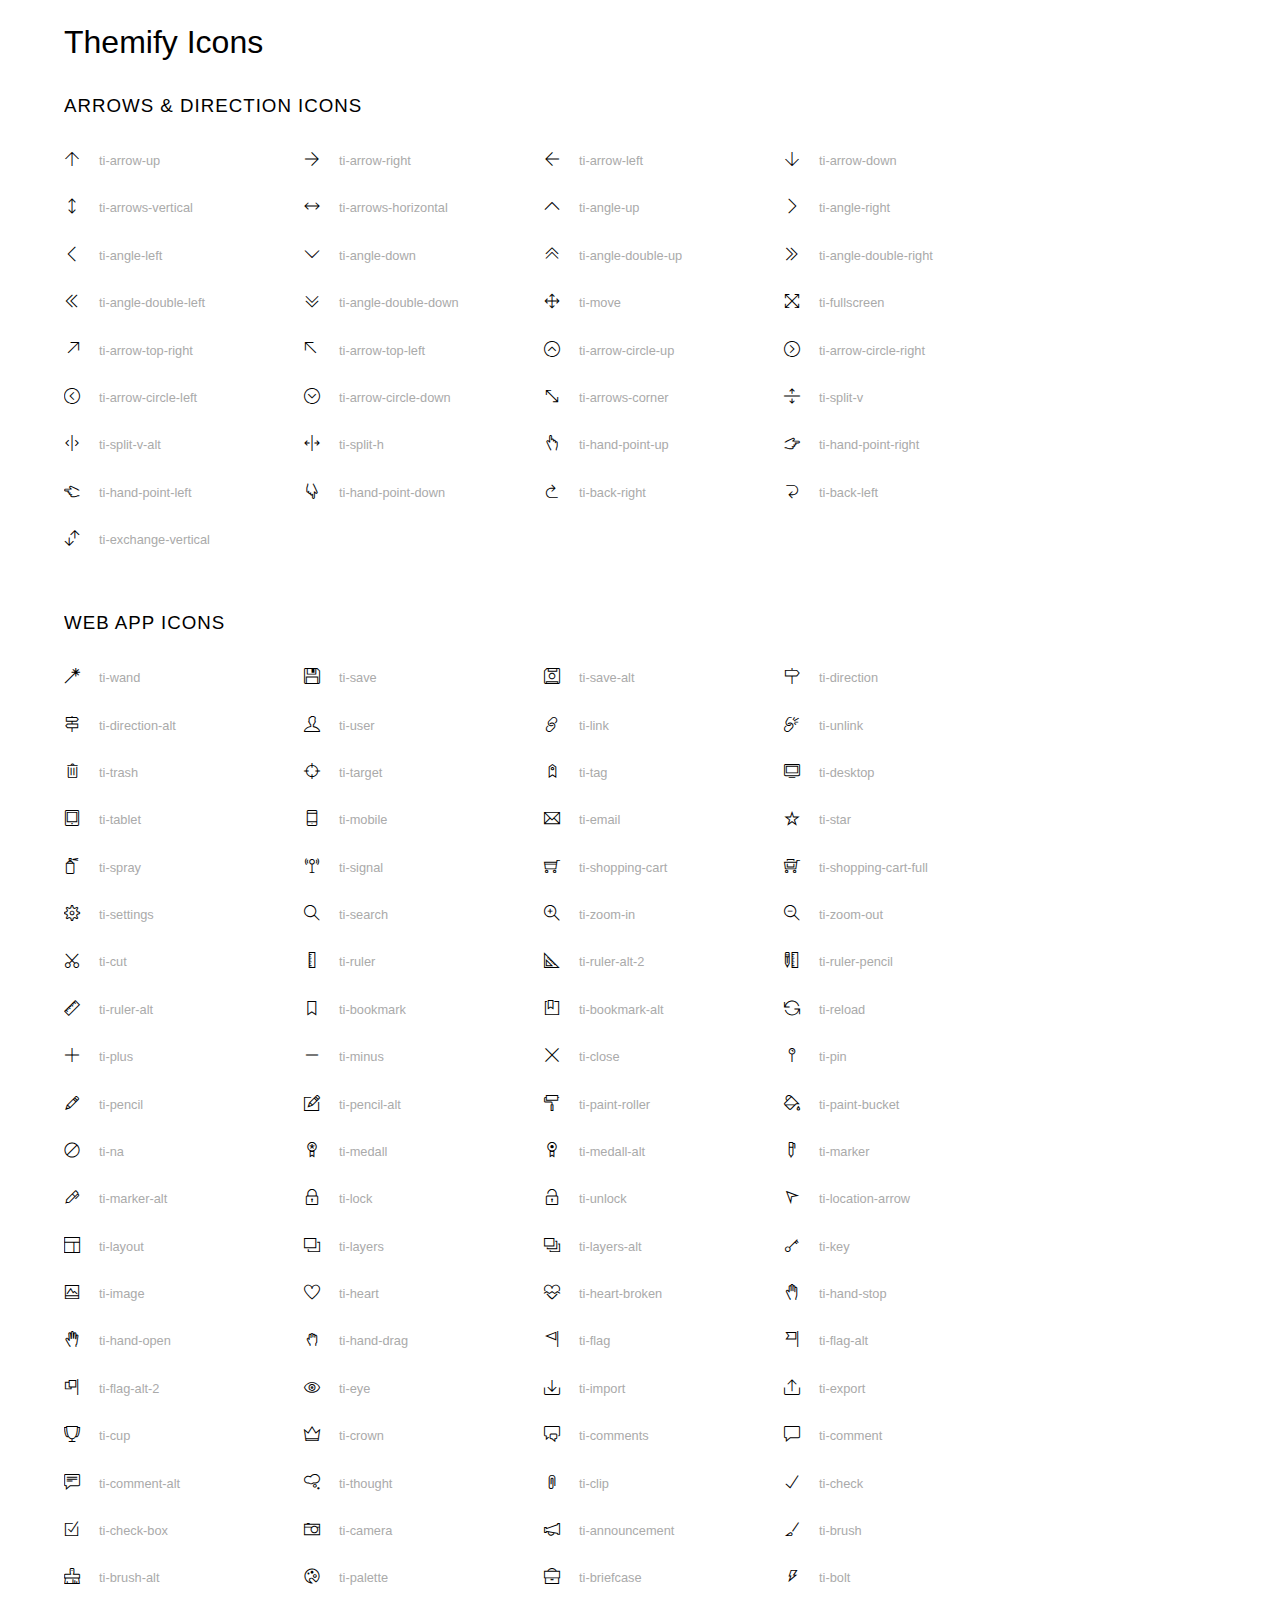
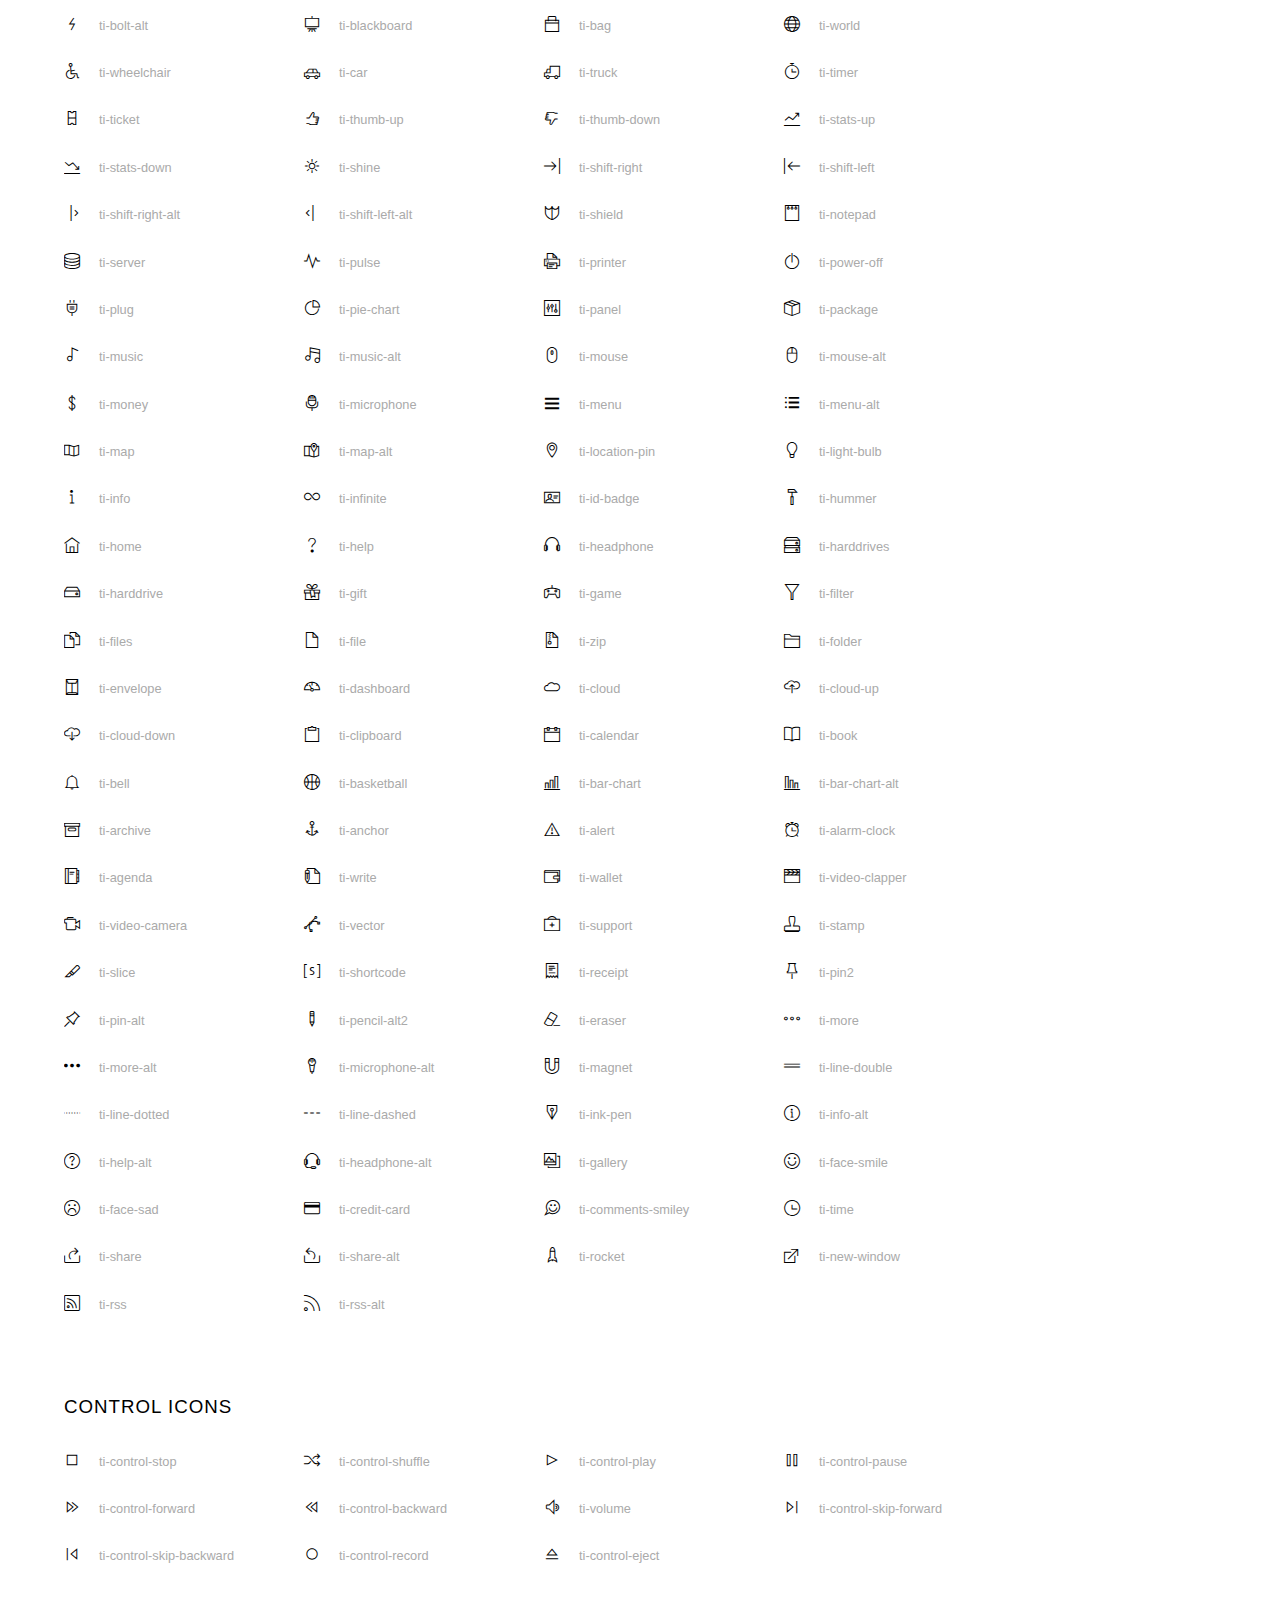
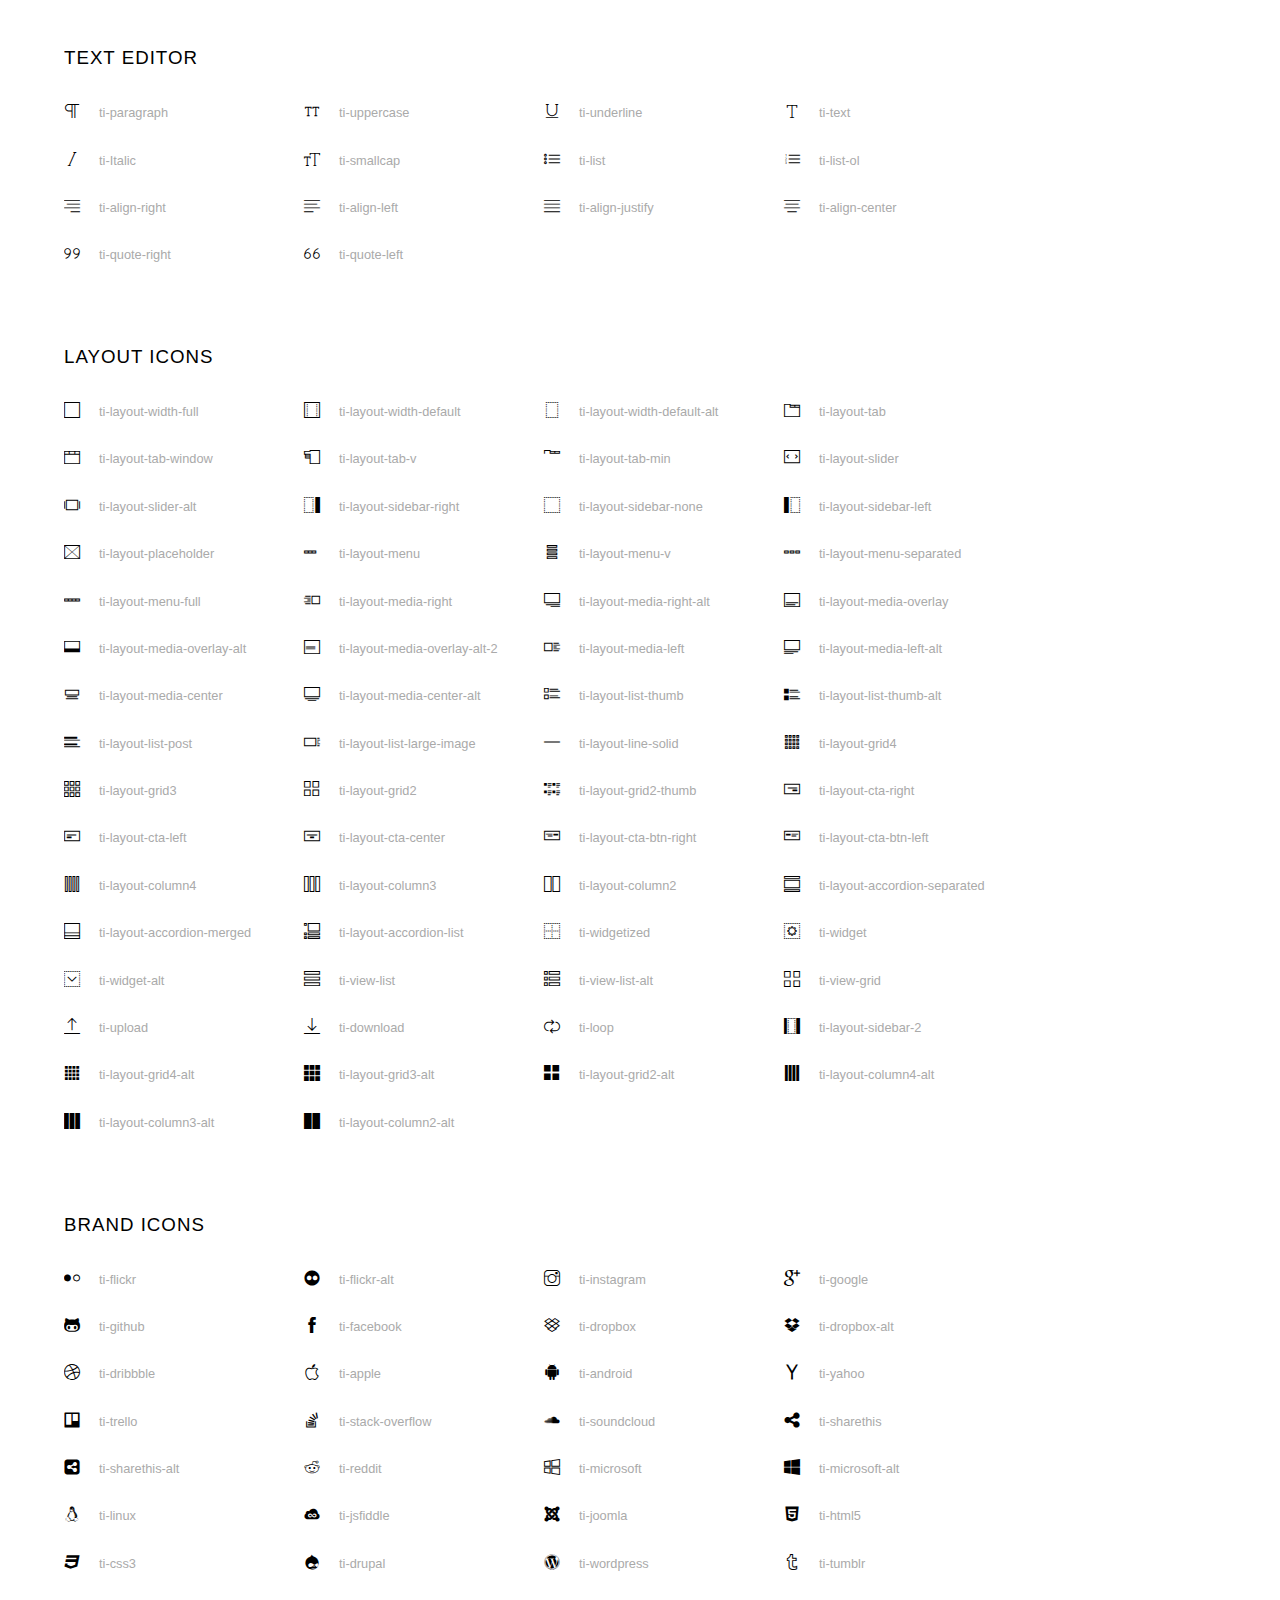
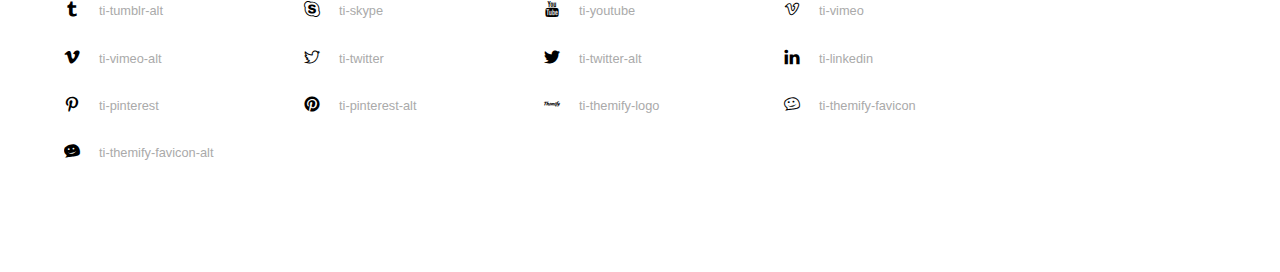
<file: w3_band/assets/font/themify-icons-font/themify-icons/index.html>
<!doctype html>
<html>
<head>
	<meta charset="utf-8">
	<title>Themify Icon Font</title>
	<meta name="viewport" content="width=device-width">
	<link rel="stylesheet" href="demo-files/demo.css">
	<link rel="stylesheet" href="themify-icons.css">
	<!--[if lt IE 8]><!-->
	<link rel="stylesheet" href="ie7/ie7.css">
	<!--<![endif]-->
</head>
<body>
	<h1>Themify Icons</h1>

	<div class="icon-section">

		<div class="icon-section">
			<h3>Arrows &amp; Direction Icons </h3>

			<div class="icon-container">
				<span class="ti-arrow-up"></span><span class="icon-name"> ti-arrow-up</span>
			</div>
			<div class="icon-container">
				<span class="ti-arrow-right"></span><span class="icon-name"> ti-arrow-right</span>
			</div>
			<div class="icon-container">
				<span class="ti-arrow-left"></span><span class="icon-name"> ti-arrow-left</span>
			</div>
			<div class="icon-container">
				<span class="ti-arrow-down"></span><span class="icon-name"> ti-arrow-down</span>
			</div>
			<div class="icon-container">
				<span class="ti-arrows-vertical"></span><span class="icon-name"> ti-arrows-vertical</span>
			</div>
			<div class="icon-container">
				<span class="ti-arrows-horizontal"></span><span class="icon-name"> ti-arrows-horizontal</span>
			</div>
			<div class="icon-container">
				<span class="ti-angle-up"></span><span class="icon-name"> ti-angle-up</span>
			</div>
			<div class="icon-container">
				<span class="ti-angle-right"></span><span class="icon-name"> ti-angle-right</span>
			</div>
			<div class="icon-container">
				<span class="ti-angle-left"></span><span class="icon-name"> ti-angle-left</span>
			</div>
			<div class="icon-container">
				<span class="ti-angle-down"></span><span class="icon-name"> ti-angle-down</span>
			</div>	
			<div class="icon-container">
				<span class="ti-angle-double-up"></span><span class="icon-name"> ti-angle-double-up</span>
			</div>
			<div class="icon-container">
				<span class="ti-angle-double-right"></span><span class="icon-name"> ti-angle-double-right</span>
			</div>
			<div class="icon-container">
				<span class="ti-angle-double-left"></span><span class="icon-name"> ti-angle-double-left</span>
			</div>
			<div class="icon-container">
				<span class="ti-angle-double-down"></span><span class="icon-name"> ti-angle-double-down</span>
			</div>					
			<div class="icon-container">
				<span class="ti-move"></span><span class="icon-name"> ti-move</span>
			</div>
			<div class="icon-container">
				<span class="ti-fullscreen"></span><span class="icon-name"> ti-fullscreen</span>
			</div>
			<div class="icon-container">
				<span class="ti-arrow-top-right"></span><span class="icon-name"> ti-arrow-top-right</span>
			</div>
			<div class="icon-container">
				<span class="ti-arrow-top-left"></span><span class="icon-name"> ti-arrow-top-left</span>
			</div>
			<div class="icon-container">
				<span class="ti-arrow-circle-up"></span><span class="icon-name"> ti-arrow-circle-up</span>
			</div>
			<div class="icon-container">
				<span class="ti-arrow-circle-right"></span><span class="icon-name"> ti-arrow-circle-right</span>
			</div>
			<div class="icon-container">
				<span class="ti-arrow-circle-left"></span><span class="icon-name"> ti-arrow-circle-left</span>
			</div>
			<div class="icon-container">
				<span class="ti-arrow-circle-down"></span><span class="icon-name"> ti-arrow-circle-down</span>
			</div>
			<div class="icon-container">
				<span class="ti-arrows-corner"></span><span class="icon-name"> ti-arrows-corner</span>
			</div>
			<div class="icon-container">
				<span class="ti-split-v"></span><span class="icon-name"> ti-split-v</span>
			</div>

			<div class="icon-container">
				<span class="ti-split-v-alt"></span><span class="icon-name"> ti-split-v-alt</span>
			</div>
			<div class="icon-container">
				<span class="ti-split-h"></span><span class="icon-name"> ti-split-h</span>
			</div>
			<div class="icon-container">
				<span class="ti-hand-point-up"></span><span class="icon-name"> ti-hand-point-up</span>
			</div>
			<div class="icon-container">
				<span class="ti-hand-point-right"></span><span class="icon-name"> ti-hand-point-right</span>
			</div>
			<div class="icon-container">
				<span class="ti-hand-point-left"></span><span class="icon-name"> ti-hand-point-left</span>
			</div>
			<div class="icon-container">
				<span class="ti-hand-point-down"></span><span class="icon-name"> ti-hand-point-down</span>
			</div>
			<div class="icon-container">
				<span class="ti-back-right"></span><span class="icon-name"> ti-back-right</span>
			</div>
			<div class="icon-container">
				<span class="ti-back-left"></span><span class="icon-name"> ti-back-left</span>
			</div>
			<div class="icon-container">
				<span class="ti-exchange-vertical"></span><span class="icon-name"> ti-exchange-vertical</span>
			</div>

		</div> <!-- Arrows Icons -->



		<h3>Web App Icons</h3>
		
		<div class="icon-section">

			<div class="icon-container">
				<span class="ti-wand"></span><span class="icon-name"> ti-wand</span>
			</div>
			<div class="icon-container">
				<span class="ti-save"></span><span class="icon-name"> ti-save</span>
			</div>
			<div class="icon-container">
				<span class="ti-save-alt"></span><span class="icon-name"> ti-save-alt</span>
			</div>

			<div class="icon-container">
				<span class="ti-direction"></span><span class="icon-name"> ti-direction</span>
			</div>
			<div class="icon-container">
				<span class="ti-direction-alt"></span><span class="icon-name"> ti-direction-alt</span>
			</div>
			<div class="icon-container">
				<span class="ti-user"></span><span class="icon-name"> ti-user</span>
			</div>
			<div class="icon-container">
				<span class="ti-link"></span><span class="icon-name"> ti-link</span>
			</div>
			<div class="icon-container">
				<span class="ti-unlink"></span><span class="icon-name"> ti-unlink</span>
			</div>
			<div class="icon-container">
				<span class="ti-trash"></span><span class="icon-name"> ti-trash</span>
			</div>
			<div class="icon-container">
				<span class="ti-target"></span><span class="icon-name"> ti-target</span>
			</div>
			<div class="icon-container">
				<span class="ti-tag"></span><span class="icon-name"> ti-tag</span>
			</div>
			<div class="icon-container">
				<span class="ti-desktop"></span><span class="icon-name"> ti-desktop</span>
			</div>
			<div class="icon-container">
				<span class="ti-tablet"></span><span class="icon-name"> ti-tablet</span>
			</div>
			<div class="icon-container">
				<span class="ti-mobile"></span><span class="icon-name"> ti-mobile</span>
			</div>
			<div class="icon-container">
				<span class="ti-email"></span><span class="icon-name"> ti-email</span>
			</div>	
			<div class="icon-container">
				<span class="ti-star"></span><span class="icon-name"> ti-star</span>
			</div>
			<div class="icon-container">
				<span class="ti-spray"></span><span class="icon-name"> ti-spray</span>
			</div>
			<div class="icon-container">
				<span class="ti-signal"></span><span class="icon-name"> ti-signal</span>
			</div>
			<div class="icon-container">
				<span class="ti-shopping-cart"></span><span class="icon-name"> ti-shopping-cart</span>
			</div>
			<div class="icon-container">
				<span class="ti-shopping-cart-full"></span><span class="icon-name"> ti-shopping-cart-full</span>
			</div>
			<div class="icon-container">
				<span class="ti-settings"></span><span class="icon-name"> ti-settings</span>
			</div>
			<div class="icon-container">
				<span class="ti-search"></span><span class="icon-name"> ti-search</span>
			</div>
			<div class="icon-container">
				<span class="ti-zoom-in"></span><span class="icon-name"> ti-zoom-in</span>
			</div>
			<div class="icon-container">
				<span class="ti-zoom-out"></span><span class="icon-name"> ti-zoom-out</span>
			</div>
			<div class="icon-container">
				<span class="ti-cut"></span><span class="icon-name"> ti-cut</span>
			</div>
			<div class="icon-container">
				<span class="ti-ruler"></span><span class="icon-name"> ti-ruler</span>
			</div>
			<div class="icon-container">
				<span class="ti-ruler-alt-2"></span><span class="icon-name"> ti-ruler-alt-2</span>
			</div>			
			<div class="icon-container">
				<span class="ti-ruler-pencil"></span><span class="icon-name"> ti-ruler-pencil</span>
			</div>
			<div class="icon-container">
				<span class="ti-ruler-alt"></span><span class="icon-name"> ti-ruler-alt</span>
			</div>
			<div class="icon-container">
				<span class="ti-bookmark"></span><span class="icon-name"> ti-bookmark</span>
			</div>
			<div class="icon-container">
				<span class="ti-bookmark-alt"></span><span class="icon-name"> ti-bookmark-alt</span>
			</div>
			<div class="icon-container">
				<span class="ti-reload"></span><span class="icon-name"> ti-reload</span>
			</div>
			<div class="icon-container">
				<span class="ti-plus"></span><span class="icon-name"> ti-plus</span>
			</div>
			<div class="icon-container">
				<span class="ti-minus"></span><span class="icon-name"> ti-minus</span>
			</div>
			<div class="icon-container">
				<span class="ti-close"></span><span class="icon-name"> ti-close</span>
			</div>			
			<div class="icon-container">
				<span class="ti-pin"></span><span class="icon-name"> ti-pin</span>
			</div>
			<div class="icon-container">
				<span class="ti-pencil"></span><span class="icon-name"> ti-pencil</span>
			</div>
					
		  	<div class="icon-container">
				<span class="ti-pencil-alt"></span><span class="icon-name"> ti-pencil-alt</span>
			</div>
			<div class="icon-container">
				<span class="ti-paint-roller"></span><span class="icon-name"> ti-paint-roller</span>
			</div>
			<div class="icon-container">
				<span class="ti-paint-bucket"></span><span class="icon-name"> ti-paint-bucket</span>
			</div>
			<div class="icon-container">
				<span class="ti-na"></span><span class="icon-name"> ti-na</span>
			</div>
			<div class="icon-container">
				<span class="ti-medall"></span><span class="icon-name"> ti-medall</span>
			</div>
			<div class="icon-container">
				<span class="ti-medall-alt"></span><span class="icon-name"> ti-medall-alt</span>
			</div>
			<div class="icon-container">
				<span class="ti-marker"></span><span class="icon-name"> ti-marker</span>
			</div>
			<div class="icon-container">
				<span class="ti-marker-alt"></span><span class="icon-name"> ti-marker-alt</span>
			</div>

			<div class="icon-container">
				<span class="ti-lock"></span><span class="icon-name"> ti-lock</span>
			</div>
			<div class="icon-container">
				<span class="ti-unlock"></span><span class="icon-name"> ti-unlock</span>
			</div>
			<div class="icon-container">
				<span class="ti-location-arrow"></span><span class="icon-name"> ti-location-arrow</span>
			</div>
			<div class="icon-container">
				<span class="ti-layout"></span><span class="icon-name"> ti-layout</span>
			</div>
			<div class="icon-container">
				<span class="ti-layers"></span><span class="icon-name"> ti-layers</span>
			</div>
			<div class="icon-container">
				<span class="ti-layers-alt"></span><span class="icon-name"> ti-layers-alt</span>
			</div>
			<div class="icon-container">
				<span class="ti-key"></span><span class="icon-name"> ti-key</span>
			</div>
			<div class="icon-container">
				<span class="ti-image"></span><span class="icon-name"> ti-image</span>
			</div>
			<div class="icon-container">
				<span class="ti-heart"></span><span class="icon-name"> ti-heart</span>
			</div>
			<div class="icon-container">
				<span class="ti-heart-broken"></span><span class="icon-name"> ti-heart-broken</span>
			</div>
			<div class="icon-container">
				<span class="ti-hand-stop"></span><span class="icon-name"> ti-hand-stop</span>
			</div>
			<div class="icon-container">
				<span class="ti-hand-open"></span><span class="icon-name"> ti-hand-open</span>
			</div>
			<div class="icon-container">
				<span class="ti-hand-drag"></span><span class="icon-name"> ti-hand-drag</span>
			</div>
			<div class="icon-container">
				<span class="ti-flag"></span><span class="icon-name"> ti-flag</span>
			</div>
			<div class="icon-container">
				<span class="ti-flag-alt"></span><span class="icon-name"> ti-flag-alt</span>
			</div>
			<div class="icon-container">
				<span class="ti-flag-alt-2"></span><span class="icon-name"> ti-flag-alt-2</span>
			</div>
			<div class="icon-container">
				<span class="ti-eye"></span><span class="icon-name"> ti-eye</span>
			</div>
			<div class="icon-container">
				<span class="ti-import"></span><span class="icon-name"> ti-import</span>
			</div>			
			<div class="icon-container">
				<span class="ti-export"></span><span class="icon-name"> ti-export</span>
			</div>
			<div class="icon-container">
				<span class="ti-cup"></span><span class="icon-name"> ti-cup</span>
			</div>
			<div class="icon-container">
				<span class="ti-crown"></span><span class="icon-name"> ti-crown</span>
			</div>
			<div class="icon-container">
				<span class="ti-comments"></span><span class="icon-name"> ti-comments</span>
			</div>
			<div class="icon-container">
				<span class="ti-comment"></span><span class="icon-name"> ti-comment</span>
			</div>
			<div class="icon-container">
				<span class="ti-comment-alt"></span><span class="icon-name"> ti-comment-alt</span>
			</div>
			<div class="icon-container">
				<span class="ti-thought"></span><span class="icon-name"> ti-thought</span>
			</div>			
			<div class="icon-container">
				<span class="ti-clip"></span><span class="icon-name"> ti-clip</span>
			</div>

			<div class="icon-container">
				<span class="ti-check"></span><span class="icon-name"> ti-check</span>
			</div>
			<div class="icon-container">
				<span class="ti-check-box"></span><span class="icon-name"> ti-check-box</span>
			</div>
			<div class="icon-container">
				<span class="ti-camera"></span><span class="icon-name"> ti-camera</span>
			</div>
			<div class="icon-container">
				<span class="ti-announcement"></span><span class="icon-name"> ti-announcement</span>
			</div>
			<div class="icon-container">
				<span class="ti-brush"></span><span class="icon-name"> ti-brush</span>
			</div>
			<div class="icon-container">
				<span class="ti-brush-alt"></span><span class="icon-name"> ti-brush-alt</span>
			</div>
			<div class="icon-container">
				<span class="ti-palette"></span><span class="icon-name"> ti-palette</span>
			</div>			
			<div class="icon-container">
				<span class="ti-briefcase"></span><span class="icon-name"> ti-briefcase</span>
			</div>
			<div class="icon-container">
				<span class="ti-bolt"></span><span class="icon-name"> ti-bolt</span>
			</div>
			<div class="icon-container">
				<span class="ti-bolt-alt"></span><span class="icon-name"> ti-bolt-alt</span>
			</div>
			<div class="icon-container">
				<span class="ti-blackboard"></span><span class="icon-name"> ti-blackboard</span>
			</div>
			<div class="icon-container">
				<span class="ti-bag"></span><span class="icon-name"> ti-bag</span>
			</div>
			<div class="icon-container">
				<span class="ti-world"></span><span class="icon-name"> ti-world</span>
			</div>
			<div class="icon-container">
				<span class="ti-wheelchair"></span><span class="icon-name"> ti-wheelchair</span>
			</div>
			<div class="icon-container">
				<span class="ti-car"></span><span class="icon-name"> ti-car</span>
			</div>
			<div class="icon-container">
				<span class="ti-truck"></span><span class="icon-name"> ti-truck</span>
			</div>
			<div class="icon-container">
				<span class="ti-timer"></span><span class="icon-name"> ti-timer</span>
			</div>
			<div class="icon-container">
				<span class="ti-ticket"></span><span class="icon-name"> ti-ticket</span>
			</div>
			<div class="icon-container">
				<span class="ti-thumb-up"></span><span class="icon-name"> ti-thumb-up</span>
			</div>
			<div class="icon-container">
				<span class="ti-thumb-down"></span><span class="icon-name"> ti-thumb-down</span>
			</div>

			<div class="icon-container">
				<span class="ti-stats-up"></span><span class="icon-name"> ti-stats-up</span>
			</div>
			<div class="icon-container">
				<span class="ti-stats-down"></span><span class="icon-name"> ti-stats-down</span>
			</div>
			<div class="icon-container">
				<span class="ti-shine"></span><span class="icon-name"> ti-shine</span>
			</div>
			<div class="icon-container">
				<span class="ti-shift-right"></span><span class="icon-name"> ti-shift-right</span>
			</div>
			<div class="icon-container">
				<span class="ti-shift-left"></span><span class="icon-name"> ti-shift-left</span>
			</div>

			<div class="icon-container">
				<span class="ti-shift-right-alt"></span><span class="icon-name"> ti-shift-right-alt</span>
			</div>
			<div class="icon-container">
				<span class="ti-shift-left-alt"></span><span class="icon-name"> ti-shift-left-alt</span>
			</div>
			<div class="icon-container">
				<span class="ti-shield"></span><span class="icon-name"> ti-shield</span>
			</div>
			<div class="icon-container">
				<span class="ti-notepad"></span><span class="icon-name"> ti-notepad</span>
			</div>
			<div class="icon-container">
				<span class="ti-server"></span><span class="icon-name"> ti-server</span>
			</div>

			<div class="icon-container">
				<span class="ti-pulse"></span><span class="icon-name"> ti-pulse</span>
			</div>
			<div class="icon-container">
				<span class="ti-printer"></span><span class="icon-name"> ti-printer</span>
			</div>
			<div class="icon-container">
				<span class="ti-power-off"></span><span class="icon-name"> ti-power-off</span>
			</div>
			<div class="icon-container">
				<span class="ti-plug"></span><span class="icon-name"> ti-plug</span>
			</div>
			<div class="icon-container">
				<span class="ti-pie-chart"></span><span class="icon-name"> ti-pie-chart</span>
			</div>

			<div class="icon-container">
				<span class="ti-panel"></span><span class="icon-name"> ti-panel</span>
			</div>
			<div class="icon-container">
				<span class="ti-package"></span><span class="icon-name"> ti-package</span>
			</div>
			<div class="icon-container">
				<span class="ti-music"></span><span class="icon-name"> ti-music</span>
			</div>
			<div class="icon-container">
				<span class="ti-music-alt"></span><span class="icon-name"> ti-music-alt</span>
			</div>
			<div class="icon-container">
				<span class="ti-mouse"></span><span class="icon-name"> ti-mouse</span>
			</div>
			<div class="icon-container">
				<span class="ti-mouse-alt"></span><span class="icon-name"> ti-mouse-alt</span>
			</div>
			<div class="icon-container">
				<span class="ti-money"></span><span class="icon-name"> ti-money</span>
			</div>
			<div class="icon-container">
				<span class="ti-microphone"></span><span class="icon-name"> ti-microphone</span>
			</div>
			<div class="icon-container">
				<span class="ti-menu"></span><span class="icon-name"> ti-menu</span>
			</div>
			<div class="icon-container">
				<span class="ti-menu-alt"></span><span class="icon-name"> ti-menu-alt</span>
			</div>
			<div class="icon-container">
				<span class="ti-map"></span><span class="icon-name"> ti-map</span>
			</div>
			<div class="icon-container">
				<span class="ti-map-alt"></span><span class="icon-name"> ti-map-alt</span>
			</div>

			<div class="icon-container">
				<span class="ti-location-pin"></span><span class="icon-name"> ti-location-pin</span>
			</div>

			<div class="icon-container">
				<span class="ti-light-bulb"></span><span class="icon-name"> ti-light-bulb</span>
			</div>
			<div class="icon-container">
				<span class="ti-info"></span><span class="icon-name"> ti-info</span>
			</div>
			<div class="icon-container">
				<span class="ti-infinite"></span><span class="icon-name"> ti-infinite</span>
			</div>
			<div class="icon-container">
				<span class="ti-id-badge"></span><span class="icon-name"> ti-id-badge</span>
			</div>
			<div class="icon-container">
				<span class="ti-hummer"></span><span class="icon-name"> ti-hummer</span>
			</div>
			<div class="icon-container">
				<span class="ti-home"></span><span class="icon-name"> ti-home</span>
			</div>
			<div class="icon-container">
				<span class="ti-help"></span><span class="icon-name"> ti-help</span>
			</div>
			<div class="icon-container">
				<span class="ti-headphone"></span><span class="icon-name"> ti-headphone</span>
			</div>
			<div class="icon-container">
				<span class="ti-harddrives"></span><span class="icon-name"> ti-harddrives</span>
			</div>
			<div class="icon-container">
				<span class="ti-harddrive"></span><span class="icon-name"> ti-harddrive</span>
			</div>
			<div class="icon-container">
				<span class="ti-gift"></span><span class="icon-name"> ti-gift</span>
			</div>
			<div class="icon-container">
				<span class="ti-game"></span><span class="icon-name"> ti-game</span>
			</div>
			<div class="icon-container">
				<span class="ti-filter"></span><span class="icon-name"> ti-filter</span>
			</div>
			<div class="icon-container">
				<span class="ti-files"></span><span class="icon-name"> ti-files</span>
			</div>
			<div class="icon-container">
				<span class="ti-file"></span><span class="icon-name"> ti-file</span>
			</div>
			<div class="icon-container">
				<span class="ti-zip"></span><span class="icon-name"> ti-zip</span>
			</div>
			<div class="icon-container">
				<span class="ti-folder"></span><span class="icon-name"> ti-folder</span>
			</div>			
			<div class="icon-container">
				<span class="ti-envelope"></span><span class="icon-name"> ti-envelope</span>
			</div>


			<div class="icon-container">
				<span class="ti-dashboard"></span><span class="icon-name"> ti-dashboard</span>
			</div>
			<div class="icon-container">
				<span class="ti-cloud"></span><span class="icon-name"> ti-cloud</span>
			</div>
			<div class="icon-container">
				<span class="ti-cloud-up"></span><span class="icon-name"> ti-cloud-up</span>
			</div>
			<div class="icon-container">
				<span class="ti-cloud-down"></span><span class="icon-name"> ti-cloud-down</span>
			</div>
			<div class="icon-container">
				<span class="ti-clipboard"></span><span class="icon-name"> ti-clipboard</span>
			</div>
			<div class="icon-container">
				<span class="ti-calendar"></span><span class="icon-name"> ti-calendar</span>
			</div>
			<div class="icon-container">
				<span class="ti-book"></span><span class="icon-name"> ti-book</span>
			</div>
			<div class="icon-container">
				<span class="ti-bell"></span><span class="icon-name"> ti-bell</span>
			</div>
			<div class="icon-container">
				<span class="ti-basketball"></span><span class="icon-name"> ti-basketball</span>
			</div>
			<div class="icon-container">
				<span class="ti-bar-chart"></span><span class="icon-name"> ti-bar-chart</span>
			</div>
			<div class="icon-container">
				<span class="ti-bar-chart-alt"></span><span class="icon-name"> ti-bar-chart-alt</span>
			</div>


			<div class="icon-container">
				<span class="ti-archive"></span><span class="icon-name"> ti-archive</span>
			</div>
			<div class="icon-container">
				<span class="ti-anchor"></span><span class="icon-name"> ti-anchor</span>
			</div>

			<div class="icon-container">
				<span class="ti-alert"></span><span class="icon-name"> ti-alert</span>
			</div>
			<div class="icon-container">
				<span class="ti-alarm-clock"></span><span class="icon-name"> ti-alarm-clock</span>
			</div>
			<div class="icon-container">
				<span class="ti-agenda"></span><span class="icon-name"> ti-agenda</span>
			</div>
			<div class="icon-container">
				<span class="ti-write"></span><span class="icon-name"> ti-write</span>
			</div>

			<div class="icon-container">
				<span class="ti-wallet"></span><span class="icon-name"> ti-wallet</span>
			</div>
			<div class="icon-container">
				<span class="ti-video-clapper"></span><span class="icon-name"> ti-video-clapper</span>
			</div>
			<div class="icon-container">
				<span class="ti-video-camera"></span><span class="icon-name"> ti-video-camera</span>
			</div>
			<div class="icon-container">
				<span class="ti-vector"></span><span class="icon-name"> ti-vector</span>
			</div>

			<div class="icon-container">
				<span class="ti-support"></span><span class="icon-name"> ti-support</span>
			</div>
			<div class="icon-container">
				<span class="ti-stamp"></span><span class="icon-name"> ti-stamp</span>
			</div>
			<div class="icon-container">
				<span class="ti-slice"></span><span class="icon-name"> ti-slice</span>
			</div>
			<div class="icon-container">
				<span class="ti-shortcode"></span><span class="icon-name"> ti-shortcode</span>
			</div>
			<div class="icon-container">
				<span class="ti-receipt"></span><span class="icon-name"> ti-receipt</span>
			</div>
			<div class="icon-container">
				<span class="ti-pin2"></span><span class="icon-name"> ti-pin2</span>
			</div>
			<div class="icon-container">
				<span class="ti-pin-alt"></span><span class="icon-name"> ti-pin-alt</span>
			</div>
			<div class="icon-container">
				<span class="ti-pencil-alt2"></span><span class="icon-name"> ti-pencil-alt2</span>
			</div>
			<div class="icon-container">
				<span class="ti-eraser"></span><span class="icon-name"> ti-eraser</span>
			</div>			
			<div class="icon-container">
				<span class="ti-more"></span><span class="icon-name"> ti-more</span>
			</div>
			<div class="icon-container">
				<span class="ti-more-alt"></span><span class="icon-name"> ti-more-alt</span>
			</div>
			<div class="icon-container">
				<span class="ti-microphone-alt"></span><span class="icon-name"> ti-microphone-alt</span>
			</div>
			<div class="icon-container">
				<span class="ti-magnet"></span><span class="icon-name"> ti-magnet</span>
			</div>
			<div class="icon-container">
				<span class="ti-line-double"></span><span class="icon-name"> ti-line-double</span>
			</div>
			<div class="icon-container">
				<span class="ti-line-dotted"></span><span class="icon-name"> ti-line-dotted</span>
			</div>
			<div class="icon-container">
				<span class="ti-line-dashed"></span><span class="icon-name"> ti-line-dashed</span>
			</div>

			<div class="icon-container">
				<span class="ti-ink-pen"></span><span class="icon-name"> ti-ink-pen</span>
			</div>
			<div class="icon-container">
				<span class="ti-info-alt"></span><span class="icon-name"> ti-info-alt</span>
			</div>
			<div class="icon-container">
				<span class="ti-help-alt"></span><span class="icon-name"> ti-help-alt</span>
			</div>
			<div class="icon-container">
				<span class="ti-headphone-alt"></span><span class="icon-name"> ti-headphone-alt</span>
			</div>

			<div class="icon-container">
				<span class="ti-gallery"></span><span class="icon-name"> ti-gallery</span>
			</div>
			<div class="icon-container">
				<span class="ti-face-smile"></span><span class="icon-name"> ti-face-smile</span>
			</div>
			<div class="icon-container">
				<span class="ti-face-sad"></span><span class="icon-name"> ti-face-sad</span>
			</div>
			<div class="icon-container">
				<span class="ti-credit-card"></span><span class="icon-name"> ti-credit-card</span>
			</div>
			<div class="icon-container">
				<span class="ti-comments-smiley"></span><span class="icon-name"> ti-comments-smiley</span>
			</div>
			<div class="icon-container">
				<span class="ti-time"></span><span class="icon-name"> ti-time</span>
			</div>
			<div class="icon-container">
				<span class="ti-share"></span><span class="icon-name"> ti-share</span>
			</div>
			<div class="icon-container">
				<span class="ti-share-alt"></span><span class="icon-name"> ti-share-alt</span>
			</div>
			<div class="icon-container">
				<span class="ti-rocket"></span><span class="icon-name"> ti-rocket</span>
			</div>

			<div class="icon-container">
				<span class="ti-new-window"></span><span class="icon-name"> ti-new-window</span>
			</div>

			<div class="icon-container">
				<span class="ti-rss"></span><span class="icon-name"> ti-rss</span>
			</div>

			<div class="icon-container">
				<span class="ti-rss-alt"></span><span class="icon-name"> ti-rss-alt</span>
			</div>
			
		</div><!-- Web App Icons -->


		<div class="icon-section">
			<h3>Control Icons</h3>
			<div class="icon-container">
				<span class="ti-control-stop"></span><span class="icon-name"> ti-control-stop</span>
			</div>
			<div class="icon-container">
				<span class="ti-control-shuffle"></span><span class="icon-name"> ti-control-shuffle</span>
			</div>
			<div class="icon-container">
				<span class="ti-control-play"></span><span class="icon-name"> ti-control-play</span>
			</div>
			<div class="icon-container">
				<span class="ti-control-pause"></span><span class="icon-name"> ti-control-pause</span>
			</div>
			<div class="icon-container">
				<span class="ti-control-forward"></span><span class="icon-name"> ti-control-forward</span>
			</div>
			<div class="icon-container">
				<span class="ti-control-backward"></span><span class="icon-name"> ti-control-backward</span>
			</div>	
			<div class="icon-container">
				<span class="ti-volume"></span><span class="icon-name"> ti-volume</span>
			</div>
			<div class="icon-container">
				<span class="ti-control-skip-forward"></span><span class="icon-name"> ti-control-skip-forward</span>
			</div>
			<div class="icon-container">
				<span class="ti-control-skip-backward"></span><span class="icon-name"> ti-control-skip-backward</span>
			</div>
			<div class="icon-container">
				<span class="ti-control-record"></span><span class="icon-name"> ti-control-record</span>
			</div>
			<div class="icon-container">
				<span class="ti-control-eject"></span><span class="icon-name"> ti-control-eject</span>
			</div>			
		</div> <!-- Control Icons -->


		<div class="icon-section">
			<h3>Text Editor</h3>

			<div class="icon-container">
				<span class="ti-paragraph"></span><span class="icon-name"> ti-paragraph</span>
			</div>
			<div class="icon-container">
				<span class="ti-uppercase"></span><span class="icon-name"> ti-uppercase</span>
			</div>

			<div class="icon-container">
				<span class="ti-underline"></span><span class="icon-name"> ti-underline</span>
			</div>
			<div class="icon-container">
				<span class="ti-text"></span><span class="icon-name"> ti-text</span>
			</div>
			<div class="icon-container">
				<span class="ti-Italic"></span><span class="icon-name"> ti-Italic</span>
			</div>
			<div class="icon-container">
				<span class="ti-smallcap"></span><span class="icon-name"> ti-smallcap</span>
			</div>
			<div class="icon-container">
				<span class="ti-list"></span><span class="icon-name"> ti-list</span>
			</div>
			<div class="icon-container">
				<span class="ti-list-ol"></span><span class="icon-name"> ti-list-ol</span>
			</div>
			<div class="icon-container">
				<span class="ti-align-right"></span><span class="icon-name"> ti-align-right</span>
			</div>
			<div class="icon-container">
				<span class="ti-align-left"></span><span class="icon-name"> ti-align-left</span>
			</div>
			<div class="icon-container">
				<span class="ti-align-justify"></span><span class="icon-name"> ti-align-justify</span>
			</div>
			<div class="icon-container">
				<span class="ti-align-center"></span><span class="icon-name"> ti-align-center</span>
			</div>
			<div class="icon-container">
				<span class="ti-quote-right"></span><span class="icon-name"> ti-quote-right</span>
			</div>
			<div class="icon-container">
				<span class="ti-quote-left"></span><span class="icon-name"> ti-quote-left</span>
			</div>

		</div> <!-- Text Editor -->



		<div class="icon-section">
			<h3>Layout Icons</h3>
			<div class="icon-container">
				<span class="ti-layout-width-full"></span><span class="icon-name"> ti-layout-width-full</span>
			</div>
			<div class="icon-container">
				<span class="ti-layout-width-default"></span><span class="icon-name"> ti-layout-width-default</span>
			</div>
			<div class="icon-container">
				<span class="ti-layout-width-default-alt"></span><span class="icon-name"> ti-layout-width-default-alt</span>
			</div>
			<div class="icon-container">
				<span class="ti-layout-tab"></span><span class="icon-name"> ti-layout-tab</span>
			</div>
			<div class="icon-container">
				<span class="ti-layout-tab-window"></span><span class="icon-name"> ti-layout-tab-window</span>
			</div>
			<div class="icon-container">
				<span class="ti-layout-tab-v"></span><span class="icon-name"> ti-layout-tab-v</span>
			</div>
			<div class="icon-container">
				<span class="ti-layout-tab-min"></span><span class="icon-name"> ti-layout-tab-min</span>
			</div>
			<div class="icon-container">
				<span class="ti-layout-slider"></span><span class="icon-name"> ti-layout-slider</span>
			</div>
			<div class="icon-container">
				<span class="ti-layout-slider-alt"></span><span class="icon-name"> ti-layout-slider-alt</span>
			</div>
			<div class="icon-container">
				<span class="ti-layout-sidebar-right"></span><span class="icon-name"> ti-layout-sidebar-right</span>
			</div>
			<div class="icon-container">
				<span class="ti-layout-sidebar-none"></span><span class="icon-name"> ti-layout-sidebar-none</span>
			</div>
			<div class="icon-container">
				<span class="ti-layout-sidebar-left"></span><span class="icon-name"> ti-layout-sidebar-left</span>
			</div>
			<div class="icon-container">
				<span class="ti-layout-placeholder"></span><span class="icon-name"> ti-layout-placeholder</span>
			</div>
			<div class="icon-container">
				<span class="ti-layout-menu"></span><span class="icon-name"> ti-layout-menu</span>
			</div>
			<div class="icon-container">
				<span class="ti-layout-menu-v"></span><span class="icon-name"> ti-layout-menu-v</span>
			</div>
			<div class="icon-container">
				<span class="ti-layout-menu-separated"></span><span class="icon-name"> ti-layout-menu-separated</span>
			</div>
			<div class="icon-container">
				<span class="ti-layout-menu-full"></span><span class="icon-name"> ti-layout-menu-full</span>
			</div>
			<div class="icon-container">
				<span class="ti-layout-media-right"></span><span class="icon-name"> ti-layout-media-right</span>
			</div>
			<div class="icon-container">
				<span class="ti-layout-media-right-alt"></span><span class="icon-name"> ti-layout-media-right-alt</span>
			</div>
			<div class="icon-container">
				<span class="ti-layout-media-overlay"></span><span class="icon-name"> ti-layout-media-overlay</span>
			</div>
			<div class="icon-container">
				<span class="ti-layout-media-overlay-alt"></span><span class="icon-name"> ti-layout-media-overlay-alt</span>
			</div>
			<div class="icon-container">
				<span class="ti-layout-media-overlay-alt-2"></span><span class="icon-name"> ti-layout-media-overlay-alt-2</span>
			</div>
			<div class="icon-container">
				<span class="ti-layout-media-left"></span><span class="icon-name"> ti-layout-media-left</span>
			</div>
			<div class="icon-container">
				<span class="ti-layout-media-left-alt"></span><span class="icon-name"> ti-layout-media-left-alt</span>
			</div>
			<div class="icon-container">
				<span class="ti-layout-media-center"></span><span class="icon-name"> ti-layout-media-center</span>
			</div>
			<div class="icon-container">
				<span class="ti-layout-media-center-alt"></span><span class="icon-name"> ti-layout-media-center-alt</span>
			</div>
			<div class="icon-container">
				<span class="ti-layout-list-thumb"></span><span class="icon-name"> ti-layout-list-thumb</span>
			</div>
			<div class="icon-container">
				<span class="ti-layout-list-thumb-alt"></span><span class="icon-name"> ti-layout-list-thumb-alt</span>
			</div>
			<div class="icon-container">
				<span class="ti-layout-list-post"></span><span class="icon-name"> ti-layout-list-post</span>
			</div>
			<div class="icon-container">
				<span class="ti-layout-list-large-image"></span><span class="icon-name"> ti-layout-list-large-image</span>
			</div>
			<div class="icon-container">
				<span class="ti-layout-line-solid"></span><span class="icon-name"> ti-layout-line-solid</span>
			</div>
			<div class="icon-container">
				<span class="ti-layout-grid4"></span><span class="icon-name"> ti-layout-grid4</span>
			</div>
			<div class="icon-container">
				<span class="ti-layout-grid3"></span><span class="icon-name"> ti-layout-grid3</span>
			</div>
			<div class="icon-container">
				<span class="ti-layout-grid2"></span><span class="icon-name"> ti-layout-grid2</span>
			</div>
			<div class="icon-container">
				<span class="ti-layout-grid2-thumb"></span><span class="icon-name"> ti-layout-grid2-thumb</span>
			</div>
			<div class="icon-container">
				<span class="ti-layout-cta-right"></span><span class="icon-name"> ti-layout-cta-right</span>
			</div>
			<div class="icon-container">
				<span class="ti-layout-cta-left"></span><span class="icon-name"> ti-layout-cta-left</span>
			</div>
			<div class="icon-container">
				<span class="ti-layout-cta-center"></span><span class="icon-name"> ti-layout-cta-center</span>
			</div>
			<div class="icon-container">
				<span class="ti-layout-cta-btn-right"></span><span class="icon-name"> ti-layout-cta-btn-right</span>
			</div>
			<div class="icon-container">
				<span class="ti-layout-cta-btn-left"></span><span class="icon-name"> ti-layout-cta-btn-left</span>
			</div>
			<div class="icon-container">
				<span class="ti-layout-column4"></span><span class="icon-name"> ti-layout-column4</span>
			</div>
			<div class="icon-container">
				<span class="ti-layout-column3"></span><span class="icon-name"> ti-layout-column3</span>
			</div>
			<div class="icon-container">
				<span class="ti-layout-column2"></span><span class="icon-name"> ti-layout-column2</span>
			</div>
			<div class="icon-container">
				<span class="ti-layout-accordion-separated"></span><span class="icon-name"> ti-layout-accordion-separated</span>
			</div>
			<div class="icon-container">
				<span class="ti-layout-accordion-merged"></span><span class="icon-name"> ti-layout-accordion-merged</span>
			</div>
			<div class="icon-container">
				<span class="ti-layout-accordion-list"></span><span class="icon-name"> ti-layout-accordion-list</span>
			</div>
			<div class="icon-container">
				<span class="ti-widgetized"></span><span class="icon-name"> ti-widgetized</span>
			</div>
			<div class="icon-container">
				<span class="ti-widget"></span><span class="icon-name"> ti-widget</span>
			</div>
			<div class="icon-container">
				<span class="ti-widget-alt"></span><span class="icon-name"> ti-widget-alt</span>
			</div>
			<div class="icon-container">
				<span class="ti-view-list"></span><span class="icon-name"> ti-view-list</span>
			</div>
			<div class="icon-container">
				<span class="ti-view-list-alt"></span><span class="icon-name"> ti-view-list-alt</span>
			</div>
			<div class="icon-container">
				<span class="ti-view-grid"></span><span class="icon-name"> ti-view-grid</span>
			</div>
			<div class="icon-container">
				<span class="ti-upload"></span><span class="icon-name"> ti-upload</span>
			</div>
			<div class="icon-container">
				<span class="ti-download"></span><span class="icon-name"> ti-download</span>
			</div>	
			<div class="icon-container">
				<span class="ti-loop"></span><span class="icon-name"> ti-loop</span>
			</div>
			<div class="icon-container">
				<span class="ti-layout-sidebar-2"></span><span class="icon-name"> ti-layout-sidebar-2</span>
			</div>
			<div class="icon-container">
				<span class="ti-layout-grid4-alt"></span><span class="icon-name"> ti-layout-grid4-alt</span>
			</div>
			<div class="icon-container">
				<span class="ti-layout-grid3-alt"></span><span class="icon-name"> ti-layout-grid3-alt</span>
			</div>
			<div class="icon-container">
				<span class="ti-layout-grid2-alt"></span><span class="icon-name"> ti-layout-grid2-alt</span>
			</div>
			<div class="icon-container">
				<span class="ti-layout-column4-alt"></span><span class="icon-name"> ti-layout-column4-alt</span>
			</div>
			<div class="icon-container">
				<span class="ti-layout-column3-alt"></span><span class="icon-name"> ti-layout-column3-alt</span>
			</div>
			<div class="icon-container">
				<span class="ti-layout-column2-alt"></span><span class="icon-name"> ti-layout-column2-alt</span>
			</div>		


		</div> <!-- Layout Icons -->


		<div class="icon-section">
			<h3>Brand Icons</h3>

			<div class="icon-container">
				<span class="ti-flickr"></span><span class="icon-name"> ti-flickr</span>
			</div>
			<div class="icon-container">
				<span class="ti-flickr-alt"></span><span class="icon-name"> ti-flickr-alt</span>
			</div>			
			<div class="icon-container">
				<span class="ti-instagram"></span><span class="icon-name"> ti-instagram</span>
			</div>
			<div class="icon-container">
				<span class="ti-google"></span><span class="icon-name"> ti-google</span>
			</div>
			<div class="icon-container">
				<span class="ti-github"></span><span class="icon-name"> ti-github</span>
			</div>

			<div class="icon-container">
				<span class="ti-facebook"></span><span class="icon-name"> ti-facebook</span>
			</div>
			<div class="icon-container">
				<span class="ti-dropbox"></span><span class="icon-name"> ti-dropbox</span>
			</div>
			<div class="icon-container">
				<span class="ti-dropbox-alt"></span><span class="icon-name"> ti-dropbox-alt</span>
			</div>
			<div class="icon-container">
				<span class="ti-dribbble"></span><span class="icon-name"> ti-dribbble</span>
			</div>
			<div class="icon-container">
				<span class="ti-apple"></span><span class="icon-name"> ti-apple</span>
			</div>
			<div class="icon-container">
				<span class="ti-android"></span><span class="icon-name"> ti-android</span>
			</div>
			<div class="icon-container">
				<span class="ti-yahoo"></span><span class="icon-name"> ti-yahoo</span>
			</div>
			<div class="icon-container">
				<span class="ti-trello"></span><span class="icon-name"> ti-trello</span>
			</div>
			<div class="icon-container">
				<span class="ti-stack-overflow"></span><span class="icon-name"> ti-stack-overflow</span>
			</div>
			<div class="icon-container">
				<span class="ti-soundcloud"></span><span class="icon-name"> ti-soundcloud</span>
			</div>
			<div class="icon-container">
				<span class="ti-sharethis"></span><span class="icon-name"> ti-sharethis</span>
			</div>
			<div class="icon-container">
				<span class="ti-sharethis-alt"></span><span class="icon-name"> ti-sharethis-alt</span>
			</div>
			<div class="icon-container">
				<span class="ti-reddit"></span><span class="icon-name"> ti-reddit</span>
			</div>

			<div class="icon-container">
				<span class="ti-microsoft"></span><span class="icon-name"> ti-microsoft</span>
			</div>
			<div class="icon-container">
				<span class="ti-microsoft-alt"></span><span class="icon-name"> ti-microsoft-alt</span>
			</div>
			<div class="icon-container">
				<span class="ti-linux"></span><span class="icon-name"> ti-linux</span>
			</div>
			<div class="icon-container">
				<span class="ti-jsfiddle"></span><span class="icon-name"> ti-jsfiddle</span>
			</div>
			<div class="icon-container">
				<span class="ti-joomla"></span><span class="icon-name"> ti-joomla</span>
			</div>
			<div class="icon-container">
				<span class="ti-html5"></span><span class="icon-name"> ti-html5</span>
			</div>
			<div class="icon-container">
				<span class="ti-css3"></span><span class="icon-name"> ti-css3</span>
			</div>	
			<div class="icon-container">
				<span class="ti-drupal"></span><span class="icon-name"> ti-drupal</span>
			</div>
			<div class="icon-container">
				<span class="ti-wordpress"></span><span class="icon-name"> ti-wordpress</span>
			</div>		
			<div class="icon-container">
				<span class="ti-tumblr"></span><span class="icon-name"> ti-tumblr</span>
			</div>
			<div class="icon-container">
				<span class="ti-tumblr-alt"></span><span class="icon-name"> ti-tumblr-alt</span>
			</div>
			<div class="icon-container">
				<span class="ti-skype"></span><span class="icon-name"> ti-skype</span>
			</div>
			<div class="icon-container">
				<span class="ti-youtube"></span><span class="icon-name"> ti-youtube</span>
			</div>
			<div class="icon-container">
				<span class="ti-vimeo"></span><span class="icon-name"> ti-vimeo</span>
			</div>
			<div class="icon-container">
				<span class="ti-vimeo-alt"></span><span class="icon-name"> ti-vimeo-alt</span>
			</div>			
			<div class="icon-container">
				<span class="ti-twitter"></span><span class="icon-name"> ti-twitter</span>
			</div>
			<div class="icon-container">
				<span class="ti-twitter-alt"></span><span class="icon-name"> ti-twitter-alt</span>
			</div>
			<div class="icon-container">
				<span class="ti-linkedin"></span><span class="icon-name"> ti-linkedin</span>
			</div>
			<div class="icon-container">
				<span class="ti-pinterest"></span><span class="icon-name"> ti-pinterest</span>
			</div>

			<div class="icon-container">
				<span class="ti-pinterest-alt"></span><span class="icon-name"> ti-pinterest-alt</span>
			</div>
			<div class="icon-container">
				<span class="ti-themify-logo"></span><span class="icon-name"> ti-themify-logo</span>
			</div>
			<div class="icon-container">
				<span class="ti-themify-favicon"></span><span class="icon-name"> ti-themify-favicon</span>
			</div>
			<div class="icon-container">
				<span class="ti-themify-favicon-alt"></span><span class="icon-name"> ti-themify-favicon-alt</span>
			</div>

		</div> <!-- brand Icons -->

	</div>

</body>
</html>
</file>
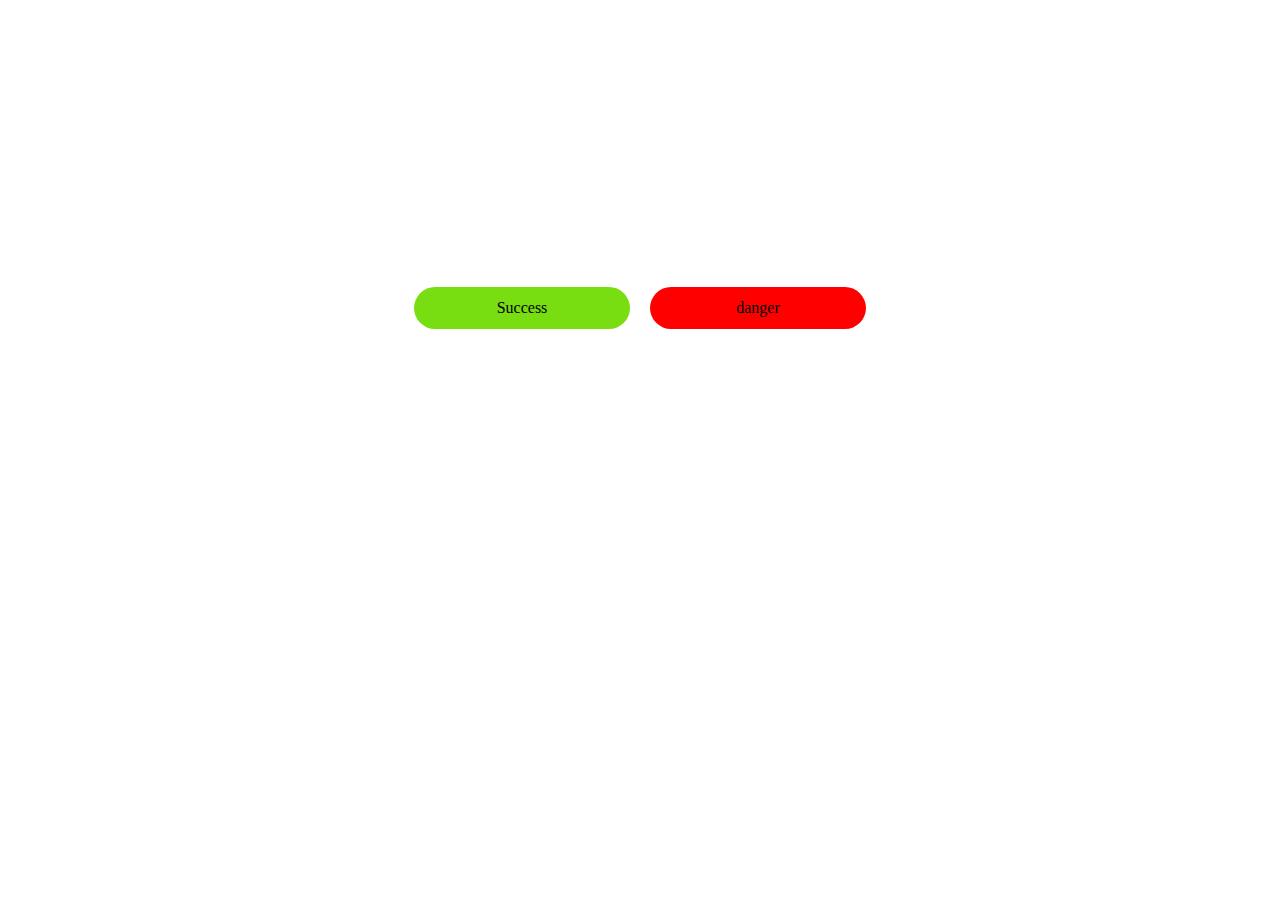
<file: w3_band/BEM.html>
<!DOCTYPE html>
<html lang="en">
<head>
    <meta charset="UTF-8">
    <meta name="viewport" content="width=device-width, initial-scale=1.0">
    <link rel="stylesheet" href="./assets/css/stylebem.css"/>
    <link rel="stylesheet" href="https://cdnjs.cloudflare.com/ajax/libs/font-awesome/6.5.1/css/all.min.css" integrity="sha512-DTOQO9RWCH3ppGqcWaEA1BIZOC6xxalwEsw9c2QQeAIftl+Vegovlnee1c9QX4TctnWMn13TZye+giMm8e2LwA==" crossorigin="anonymous" referrerpolicy="no-referrer" />
    <title>BEM</title>
</head>
<body>
    
    <!-- <div>
        <button class="btn btn--size-l btn--success">OK</button>
        <button class="btn btn--size-l btn--warn">TRY AGAIN</button>
        <button class="btn btn--size-l btn--danger">GO TO APPROVAL</button>
    </div>
    <div>
        <button class="btn btn--success">OK</button>
        <button class="btn btn--warn">TRY AGAIN</button>
        <button class="btn btn--danger">GO TO APPROVAL</button>
    </div>
    <div>
        <button class="btn btn--size-s btn--success btn--disable">OK</button>
        <button class="btn btn--size-s btn--warn">TRY AGAIN</button>
        <button class="btn btn--size-s btn--danger">GO TO APPROVAL</button>
    </div> -->
    <div id="toast">
    </div>
    <!-- <div id="toast">
        <div class="toast toast--success">
            <div class="toast__icon">
                <i class="fa-solid fa-circle-check"></i>
            </div>
            <div class="toast__body">
                <h4 class="toast__title">Success</h4>
                <p class="toast__msg">Awesome Go Make Something Awesome </p>
            </div>
            <div class="toast__close">
                <i class="fa-solid fa-circle-xmark"></i>
            </div>
        </div>
    </div> -->


    <div>
        <div onclick="showSuccessToast()"class="btn btn--success">
            Success
        </div>
        <div onclick="showErrorToast()"class="btn btn--danger">
            danger
        </div>
    </div>

    <script>
        function toast({
            title = '',
            message='',
            type='',
            duration = 3000
        }){
            const main = document.getElementById('toast');
            if(main){
                const toast = document.createElement('div');

                const autoRemoveId =  setTimeout(function(){
                    main.removeChild(toast)
                },duration + 1000);

                toast.onclick = function(e){
                    if(e.target.closest('.toast__close')){
                        main.removeChild(toast);
                        clearTimeout(autoRemoveId);
                    }
                }
                const icons = {
                    success:'fas fa-check-circle',
                    info: 'fas fa-info-circle',
                    warning: 'fas fa-exclamation-circle',
                };
                const delay = (duration/1000).toFixed(2);
                const icon = icons[type];
                toast.classList.add('toast',`toast--${type}`);
                toast.style.animation = `slideInLeft ease 0.4s,fadeOut linear 1s ${delay}s forwards`;
                toast.innerHTML = `
                    <div class="toast__icon">
                    <i class="${icon}"></i>
                    </div>
                    <div class="toast__body">
                        <h4 class="toast__title">${title}</h4>
                        <p class="toast__msg">${message}</p>
                    </div>
                    <div class="toast__close">
                        <i class="fa-solid fa-circle-xmark"></i>
                    </div>
                `;
                main.appendChild(toast);

                
            }
        }
        function showSuccessToast(){
            toast({
            title : 'Thành công',
            message:'Bạn đã thành công',
            type:'success',
            duration : 5000
        })
        }
        function showErrorToast(){
            toast({
            title : 'Thất bại',
            message:'Bạn đã thất bại',
            type:'warning',
            duration : 5000
        })
        }

    </script>
</body>
</html>
</file>
<file: w3_band/assets/font/themify-icons-font/themify-icons/demo-files/demo.css>
body {
	font: normal 1em/1.5em Arial, Helvetica, sans-serif;
	max-width: 90%;
	margin: 30px auto 0;
}
h1, h3 {
	font-weight: normal;
}
h3 {
	font-size: 1.4;
	text-transform: uppercase;
	letter-spacing: 1px;
}

.icon-section {
	margin: 0 0 3em;
	clear: both;
	overflow: hidden;
}
.icon-container {
	width: 240px; 
	padding: .7em 0;
	float: left; 
	position: relative;
	text-align: left;
}
.icon-container [class^="ti-"], 
.icon-container [class*=" ti-"] {
	color: #000;
	position: absolute;
	margin-top: 3px;
	transition: .3s;
}
.icon-container:hover [class^="ti-"],
.icon-container:hover [class*=" ti-"] {
	font-size: 2.2em;
	margin-top: -5px;
}
.icon-container:hover .icon-name {
	color: #000;
}
.icon-name {
	color: #aaa;
	margin-left: 35px;
	font-size: .8em;
	transition: .3s;
}
.icon-container:hover .icon-name {
	margin-left: 45px;
}
</file>
<file: w3_band/assets/font/themify-icons-font/themify-icons/themify-icons.css>
@font-face {
	font-family: 'themify';
	src:url('fonts/themify.eot?-fvbane');
	src:url('fonts/themify.eot?#iefix-fvbane') format('embedded-opentype'),
		url('fonts/themify.woff?-fvbane') format('woff'),
		url('fonts/themify.ttf?-fvbane') format('truetype'),
		url('fonts/themify.svg?-fvbane#themify') format('svg');
	font-weight: normal;
	font-style: normal;
}

[class^="ti-"], [class*=" ti-"] {
	font-family: 'themify';
	speak: none;
	font-style: normal;
	font-weight: normal;
	font-variant: normal;
	text-transform: none;
	line-height: 1;

	/* Better Font Rendering =========== */
	-webkit-font-smoothing: antialiased;
	-moz-osx-font-smoothing: grayscale;
}

.ti-wand:before {
	content: "\e600";
}
.ti-volume:before {
	content: "\e601";
}
.ti-user:before {
	content: "\e602";
}
.ti-unlock:before {
	content: "\e603";
}
.ti-unlink:before {
	content: "\e604";
}
.ti-trash:before {
	content: "\e605";
}
.ti-thought:before {
	content: "\e606";
}
.ti-target:before {
	content: "\e607";
}
.ti-tag:before {
	content: "\e608";
}
.ti-tablet:before {
	content: "\e609";
}
.ti-star:before {
	content: "\e60a";
}
.ti-spray:before {
	content: "\e60b";
}
.ti-signal:before {
	content: "\e60c";
}
.ti-shopping-cart:before {
	content: "\e60d";
}
.ti-shopping-cart-full:before {
	content: "\e60e";
}
.ti-settings:before {
	content: "\e60f";
}
.ti-search:before {
	content: "\e610";
}
.ti-zoom-in:before {
	content: "\e611";
}
.ti-zoom-out:before {
	content: "\e612";
}
.ti-cut:before {
	content: "\e613";
}
.ti-ruler:before {
	content: "\e614";
}
.ti-ruler-pencil:before {
	content: "\e615";
}
.ti-ruler-alt:before {
	content: "\e616";
}
.ti-bookmark:before {
	content: "\e617";
}
.ti-bookmark-alt:before {
	content: "\e618";
}
.ti-reload:before {
	content: "\e619";
}
.ti-plus:before {
	content: "\e61a";
}
.ti-pin:before {
	content: "\e61b";
}
.ti-pencil:before {
	content: "\e61c";
}
.ti-pencil-alt:before {
	content: "\e61d";
}
.ti-paint-roller:before {
	content: "\e61e";
}
.ti-paint-bucket:before {
	content: "\e61f";
}
.ti-na:before {
	content: "\e620";
}
.ti-mobile:before {
	content: "\e621";
}
.ti-minus:before {
	content: "\e622";
}
.ti-medall:before {
	content: "\e623";
}
.ti-medall-alt:before {
	content: "\e624";
}
.ti-marker:before {
	content: "\e625";
}
.ti-marker-alt:before {
	content: "\e626";
}
.ti-arrow-up:before {
	content: "\e627";
}
.ti-arrow-right:before {
	content: "\e628";
}
.ti-arrow-left:before {
	content: "\e629";
}
.ti-arrow-down:before {
	content: "\e62a";
}
.ti-lock:before {
	content: "\e62b";
}
.ti-location-arrow:before {
	content: "\e62c";
}
.ti-link:before {
	content: "\e62d";
}
.ti-layout:before {
	content: "\e62e";
}
.ti-layers:before {
	content: "\e62f";
}
.ti-layers-alt:before {
	content: "\e630";
}
.ti-key:before {
	content: "\e631";
}
.ti-import:before {
	content: "\e632";
}
.ti-image:before {
	content: "\e633";
}
.ti-heart:before {
	content: "\e634";
}
.ti-heart-broken:before {
	content: "\e635";
}
.ti-hand-stop:before {
	content: "\e636";
}
.ti-hand-open:before {
	content: "\e637";
}
.ti-hand-drag:before {
	content: "\e638";
}
.ti-folder:before {
	content: "\e639";
}
.ti-flag:before {
	content: "\e63a";
}
.ti-flag-alt:before {
	content: "\e63b";
}
.ti-flag-alt-2:before {
	content: "\e63c";
}
.ti-eye:before {
	content: "\e63d";
}
.ti-export:before {
	content: "\e63e";
}
.ti-exchange-vertical:before {
	content: "\e63f";
}
.ti-desktop:before {
	content: "\e640";
}
.ti-cup:before {
	content: "\e641";
}
.ti-crown:before {
	content: "\e642";
}
.ti-comments:before {
	content: "\e643";
}
.ti-comment:before {
	content: "\e644";
}
.ti-comment-alt:before {
	content: "\e645";
}
.ti-close:before {
	content: "\e646";
}
.ti-clip:before {
	content: "\e647";
}
.ti-angle-up:before {
	content: "\e648";
}
.ti-angle-right:before {
	content: "\e649";
}
.ti-angle-left:before {
	content: "\e64a";
}
.ti-angle-down:before {
	content: "\e64b";
}
.ti-check:before {
	content: "\e64c";
}
.ti-check-box:before {
	content: "\e64d";
}
.ti-camera:before {
	content: "\e64e";
}
.ti-announcement:before {
	content: "\e64f";
}
.ti-brush:before {
	content: "\e650";
}
.ti-briefcase:before {
	content: "\e651";
}
.ti-bolt:before {
	content: "\e652";
}
.ti-bolt-alt:before {
	content: "\e653";
}
.ti-blackboard:before {
	content: "\e654";
}
.ti-bag:before {
	content: "\e655";
}
.ti-move:before {
	content: "\e656";
}
.ti-arrows-vertical:before {
	content: "\e657";
}
.ti-arrows-horizontal:before {
	content: "\e658";
}
.ti-fullscreen:before {
	content: "\e659";
}
.ti-arrow-top-right:before {
	content: "\e65a";
}
.ti-arrow-top-left:before {
	content: "\e65b";
}
.ti-arrow-circle-up:before {
	content: "\e65c";
}
.ti-arrow-circle-right:before {
	content: "\e65d";
}
.ti-arrow-circle-left:before {
	content: "\e65e";
}
.ti-arrow-circle-down:before {
	content: "\e65f";
}
.ti-angle-double-up:before {
	content: "\e660";
}
.ti-angle-double-right:before {
	content: "\e661";
}
.ti-angle-double-left:before {
	content: "\e662";
}
.ti-angle-double-down:before {
	content: "\e663";
}
.ti-zip:before {
	content: "\e664";
}
.ti-world:before {
	content: "\e665";
}
.ti-wheelchair:before {
	content: "\e666";
}
.ti-view-list:before {
	content: "\e667";
}
.ti-view-list-alt:before {
	content: "\e668";
}
.ti-view-grid:before {
	content: "\e669";
}
.ti-uppercase:before {
	content: "\e66a";
}
.ti-upload:before {
	content: "\e66b";
}
.ti-underline:before {
	content: "\e66c";
}
.ti-truck:before {
	content: "\e66d";
}
.ti-timer:before {
	content: "\e66e";
}
.ti-ticket:before {
	content: "\e66f";
}
.ti-thumb-up:before {
	content: "\e670";
}
.ti-thumb-down:before {
	content: "\e671";
}
.ti-text:before {
	content: "\e672";
}
.ti-stats-up:before {
	content: "\e673";
}
.ti-stats-down:before {
	content: "\e674";
}
.ti-split-v:before {
	content: "\e675";
}
.ti-split-h:before {
	content: "\e676";
}
.ti-smallcap:before {
	content: "\e677";
}
.ti-shine:before {
	content: "\e678";
}
.ti-shift-right:before {
	content: "\e679";
}
.ti-shift-left:before {
	content: "\e67a";
}
.ti-shield:before {
	content: "\e67b";
}
.ti-notepad:before {
	content: "\e67c";
}
.ti-server:before {
	content: "\e67d";
}
.ti-quote-right:before {
	content: "\e67e";
}
.ti-quote-left:before {
	content: "\e67f";
}
.ti-pulse:before {
	content: "\e680";
}
.ti-printer:before {
	content: "\e681";
}
.ti-power-off:before {
	content: "\e682";
}
.ti-plug:before {
	content: "\e683";
}
.ti-pie-chart:before {
	content: "\e684";
}
.ti-paragraph:before {
	content: "\e685";
}
.ti-panel:before {
	content: "\e686";
}
.ti-package:before {
	content: "\e687";
}
.ti-music:before {
	content: "\e688";
}
.ti-music-alt:before {
	content: "\e689";
}
.ti-mouse:before {
	content: "\e68a";
}
.ti-mouse-alt:before {
	content: "\e68b";
}
.ti-money:before {
	content: "\e68c";
}
.ti-microphone:before {
	content: "\e68d";
}
.ti-menu:before {
	content: "\e68e";
}
.ti-menu-alt:before {
	content: "\e68f";
}
.ti-map:before {
	content: "\e690";
}
.ti-map-alt:before {
	content: "\e691";
}
.ti-loop:before {
	content: "\e692";
}
.ti-location-pin:before {
	content: "\e693";
}
.ti-list:before {
	content: "\e694";
}
.ti-light-bulb:before {
	content: "\e695";
}
.ti-Italic:before {
	content: "\e696";
}
.ti-info:before {
	content: "\e697";
}
.ti-infinite:before {
	content: "\e698";
}
.ti-id-badge:before {
	content: "\e699";
}
.ti-hummer:before {
	content: "\e69a";
}
.ti-home:before {
	content: "\e69b";
}
.ti-help:before {
	content: "\e69c";
}
.ti-headphone:before {
	content: "\e69d";
}
.ti-harddrives:before {
	content: "\e69e";
}
.ti-harddrive:before {
	content: "\e69f";
}
.ti-gift:before {
	content: "\e6a0";
}
.ti-game:before {
	content: "\e6a1";
}
.ti-filter:before {
	content: "\e6a2";
}
.ti-files:before {
	content: "\e6a3";
}
.ti-file:before {
	content: "\e6a4";
}
.ti-eraser:before {
	content: "\e6a5";
}
.ti-envelope:before {
	content: "\e6a6";
}
.ti-download:before {
	content: "\e6a7";
}
.ti-direction:before {
	content: "\e6a8";
}
.ti-direction-alt:before {
	content: "\e6a9";
}
.ti-dashboard:before {
	content: "\e6aa";
}
.ti-control-stop:before {
	content: "\e6ab";
}
.ti-control-shuffle:before {
	content: "\e6ac";
}
.ti-control-play:before {
	content: "\e6ad";
}
.ti-control-pause:before {
	content: "\e6ae";
}
.ti-control-forward:before {
	content: "\e6af";
}
.ti-control-backward:before {
	content: "\e6b0";
}
.ti-cloud:before {
	content: "\e6b1";
}
.ti-cloud-up:before {
	content: "\e6b2";
}
.ti-cloud-down:before {
	content: "\e6b3";
}
.ti-clipboard:before {
	content: "\e6b4";
}
.ti-car:before {
	content: "\e6b5";
}
.ti-calendar:before {
	content: "\e6b6";
}
.ti-book:before {
	content: "\e6b7";
}
.ti-bell:before {
	content: "\e6b8";
}
.ti-basketball:before {
	content: "\e6b9";
}
.ti-bar-chart:before {
	content: "\e6ba";
}
.ti-bar-chart-alt:before {
	content: "\e6bb";
}
.ti-back-right:before {
	content: "\e6bc";
}
.ti-back-left:before {
	content: "\e6bd";
}
.ti-arrows-corner:before {
	content: "\e6be";
}
.ti-archive:before {
	content: "\e6bf";
}
.ti-anchor:before {
	content: "\e6c0";
}
.ti-align-right:before {
	content: "\e6c1";
}
.ti-align-left:before {
	content: "\e6c2";
}
.ti-align-justify:before {
	content: "\e6c3";
}
.ti-align-center:before {
	content: "\e6c4";
}
.ti-alert:before {
	content: "\e6c5";
}
.ti-alarm-clock:before {
	content: "\e6c6";
}
.ti-agenda:before {
	content: "\e6c7";
}
.ti-write:before {
	content: "\e6c8";
}
.ti-window:before {
	content: "\e6c9";
}
.ti-widgetized:before {
	content: "\e6ca";
}
.ti-widget:before {
	content: "\e6cb";
}
.ti-widget-alt:before {
	content: "\e6cc";
}
.ti-wallet:before {
	content: "\e6cd";
}
.ti-video-clapper:before {
	content: "\e6ce";
}
.ti-video-camera:before {
	content: "\e6cf";
}
.ti-vector:before {
	content: "\e6d0";
}
.ti-themify-logo:before {
	content: "\e6d1";
}
.ti-themify-favicon:before {
	content: "\e6d2";
}
.ti-themify-favicon-alt:before {
	content: "\e6d3";
}
.ti-support:before {
	content: "\e6d4";
}
.ti-stamp:before {
	content: "\e6d5";
}
.ti-split-v-alt:before {
	content: "\e6d6";
}
.ti-slice:before {
	content: "\e6d7";
}
.ti-shortcode:before {
	content: "\e6d8";
}
.ti-shift-right-alt:before {
	content: "\e6d9";
}
.ti-shift-left-alt:before {
	content: "\e6da";
}
.ti-ruler-alt-2:before {
	content: "\e6db";
}
.ti-receipt:before {
	content: "\e6dc";
}
.ti-pin2:before {
	content: "\e6dd";
}
.ti-pin-alt:before {
	content: "\e6de";
}
.ti-pencil-alt2:before {
	content: "\e6df";
}
.ti-palette:before {
	content: "\e6e0";
}
.ti-more:before {
	content: "\e6e1";
}
.ti-more-alt:before {
	content: "\e6e2";
}
.ti-microphone-alt:before {
	content: "\e6e3";
}
.ti-magnet:before {
	content: "\e6e4";
}
.ti-line-double:before {
	content: "\e6e5";
}
.ti-line-dotted:before {
	content: "\e6e6";
}
.ti-line-dashed:before {
	content: "\e6e7";
}
.ti-layout-width-full:before {
	content: "\e6e8";
}
.ti-layout-width-default:before {
	content: "\e6e9";
}
.ti-layout-width-default-alt:before {
	content: "\e6ea";
}
.ti-layout-tab:before {
	content: "\e6eb";
}
.ti-layout-tab-window:before {
	content: "\e6ec";
}
.ti-layout-tab-v:before {
	content: "\e6ed";
}
.ti-layout-tab-min:before {
	content: "\e6ee";
}
.ti-layout-slider:before {
	content: "\e6ef";
}
.ti-layout-slider-alt:before {
	content: "\e6f0";
}
.ti-layout-sidebar-right:before {
	content: "\e6f1";
}
.ti-layout-sidebar-none:before {
	content: "\e6f2";
}
.ti-layout-sidebar-left:before {
	content: "\e6f3";
}
.ti-layout-placeholder:before {
	content: "\e6f4";
}
.ti-layout-menu:before {
	content: "\e6f5";
}
.ti-layout-menu-v:before {
	content: "\e6f6";
}
.ti-layout-menu-separated:before {
	content: "\e6f7";
}
.ti-layout-menu-full:before {
	content: "\e6f8";
}
.ti-layout-media-right-alt:before {
	content: "\e6f9";
}
.ti-layout-media-right:before {
	content: "\e6fa";
}
.ti-layout-media-overlay:before {
	content: "\e6fb";
}
.ti-layout-media-overlay-alt:before {
	content: "\e6fc";
}
.ti-layout-media-overlay-alt-2:before {
	content: "\e6fd";
}
.ti-layout-media-left-alt:before {
	content: "\e6fe";
}
.ti-layout-media-left:before {
	content: "\e6ff";
}
.ti-layout-media-center-alt:before {
	content: "\e700";
}
.ti-layout-media-center:before {
	content: "\e701";
}
.ti-layout-list-thumb:before {
	content: "\e702";
}
.ti-layout-list-thumb-alt:before {
	content: "\e703";
}
.ti-layout-list-post:before {
	content: "\e704";
}
.ti-layout-list-large-image:before {
	content: "\e705";
}
.ti-layout-line-solid:before {
	content: "\e706";
}
.ti-layout-grid4:before {
	content: "\e707";
}
.ti-layout-grid3:before {
	content: "\e708";
}
.ti-layout-grid2:before {
	content: "\e709";
}
.ti-layout-grid2-thumb:before {
	content: "\e70a";
}
.ti-layout-cta-right:before {
	content: "\e70b";
}
.ti-layout-cta-left:before {
	content: "\e70c";
}
.ti-layout-cta-center:before {
	content: "\e70d";
}
.ti-layout-cta-btn-right:before {
	content: "\e70e";
}
.ti-layout-cta-btn-left:before {
	content: "\e70f";
}
.ti-layout-column4:before {
	content: "\e710";
}
.ti-layout-column3:before {
	content: "\e711";
}
.ti-layout-column2:before {
	content: "\e712";
}
.ti-layout-accordion-separated:before {
	content: "\e713";
}
.ti-layout-accordion-merged:before {
	content: "\e714";
}
.ti-layout-accordion-list:before {
	content: "\e715";
}
.ti-ink-pen:before {
	content: "\e716";
}
.ti-info-alt:before {
	content: "\e717";
}
.ti-help-alt:before {
	content: "\e718";
}
.ti-headphone-alt:before {
	content: "\e719";
}
.ti-hand-point-up:before {
	content: "\e71a";
}
.ti-hand-point-right:before {
	content: "\e71b";
}
.ti-hand-point-left:before {
	content: "\e71c";
}
.ti-hand-point-down:before {
	content: "\e71d";
}
.ti-gallery:before {
	content: "\e71e";
}
.ti-face-smile:before {
	content: "\e71f";
}
.ti-face-sad:before {
	content: "\e720";
}
.ti-credit-card:before {
	content: "\e721";
}
.ti-control-skip-forward:before {
	content: "\e722";
}
.ti-control-skip-backward:before {
	content: "\e723";
}
.ti-control-record:before {
	content: "\e724";
}
.ti-control-eject:before {
	content: "\e725";
}
.ti-comments-smiley:before {
	content: "\e726";
}
.ti-brush-alt:before {
	content: "\e727";
}
.ti-youtube:before {
	content: "\e728";
}
.ti-vimeo:before {
	content: "\e729";
}
.ti-twitter:before {
	content: "\e72a";
}
.ti-time:before {
	content: "\e72b";
}
.ti-tumblr:before {
	content: "\e72c";
}
.ti-skype:before {
	content: "\e72d";
}
.ti-share:before {
	content: "\e72e";
}
.ti-share-alt:before {
	content: "\e72f";
}
.ti-rocket:before {
	content: "\e730";
}
.ti-pinterest:before {
	content: "\e731";
}
.ti-new-window:before {
	content: "\e732";
}
.ti-microsoft:before {
	content: "\e733";
}
.ti-list-ol:before {
	content: "\e734";
}
.ti-linkedin:before {
	content: "\e735";
}
.ti-layout-sidebar-2:before {
	content: "\e736";
}
.ti-layout-grid4-alt:before {
	content: "\e737";
}
.ti-layout-grid3-alt:before {
	content: "\e738";
}
.ti-layout-grid2-alt:before {
	content: "\e739";
}
.ti-layout-column4-alt:before {
	content: "\e73a";
}
.ti-layout-column3-alt:before {
	content: "\e73b";
}
.ti-layout-column2-alt:before {
	content: "\e73c";
}
.ti-instagram:before {
	content: "\e73d";
}
.ti-google:before {
	content: "\e73e";
}
.ti-github:before {
	content: "\e73f";
}
.ti-flickr:before {
	content: "\e740";
}
.ti-facebook:before {
	content: "\e741";
}
.ti-dropbox:before {
	content: "\e742";
}
.ti-dribbble:before {
	content: "\e743";
}
.ti-apple:before {
	content: "\e744";
}
.ti-android:before {
	content: "\e745";
}
.ti-save:before {
	content: "\e746";
}
.ti-save-alt:before {
	content: "\e747";
}
.ti-yahoo:before {
	content: "\e748";
}
.ti-wordpress:before {
	content: "\e749";
}
.ti-vimeo-alt:before {
	content: "\e74a";
}
.ti-twitter-alt:before {
	content: "\e74b";
}
.ti-tumblr-alt:before {
	content: "\e74c";
}
.ti-trello:before {
	content: "\e74d";
}
.ti-stack-overflow:before {
	content: "\e74e";
}
.ti-soundcloud:before {
	content: "\e74f";
}
.ti-sharethis:before {
	content: "\e750";
}
.ti-sharethis-alt:before {
	content: "\e751";
}
.ti-reddit:before {
	content: "\e752";
}
.ti-pinterest-alt:before {
	content: "\e753";
}
.ti-microsoft-alt:before {
	content: "\e754";
}
.ti-linux:before {
	content: "\e755";
}
.ti-jsfiddle:before {
	content: "\e756";
}
.ti-joomla:before {
	content: "\e757";
}
.ti-html5:before {
	content: "\e758";
}
.ti-flickr-alt:before {
	content: "\e759";
}
.ti-email:before {
	content: "\e75a";
}
.ti-drupal:before {
	content: "\e75b";
}
.ti-dropbox-alt:before {
	content: "\e75c";
}
.ti-css3:before {
	content: "\e75d";
}
.ti-rss:before {
	content: "\e75e";
}
.ti-rss-alt:before {
	content: "\e75f";
}
</file>
<file: w3_band/assets/font/themify-icons-font/themify-icons/ie7/ie7.css>
.ti-wand {
	*zoom: expression(this.runtimeStyle['zoom'] = '1', this.innerHTML = '&#xe600;');
}
.ti-volume {
	*zoom: expression(this.runtimeStyle['zoom'] = '1', this.innerHTML = '&#xe601;');
}
.ti-user {
	*zoom: expression(this.runtimeStyle['zoom'] = '1', this.innerHTML = '&#xe602;');
}
.ti-unlock {
	*zoom: expression(this.runtimeStyle['zoom'] = '1', this.innerHTML = '&#xe603;');
}
.ti-unlink {
	*zoom: expression(this.runtimeStyle['zoom'] = '1', this.innerHTML = '&#xe604;');
}
.ti-trash {
	*zoom: expression(this.runtimeStyle['zoom'] = '1', this.innerHTML = '&#xe605;');
}
.ti-thought {
	*zoom: expression(this.runtimeStyle['zoom'] = '1', this.innerHTML = '&#xe606;');
}
.ti-target {
	*zoom: expression(this.runtimeStyle['zoom'] = '1', this.innerHTML = '&#xe607;');
}
.ti-tag {
	*zoom: expression(this.runtimeStyle['zoom'] = '1', this.innerHTML = '&#xe608;');
}
.ti-tablet {
	*zoom: expression(this.runtimeStyle['zoom'] = '1', this.innerHTML = '&#xe609;');
}
.ti-star {
	*zoom: expression(this.runtimeStyle['zoom'] = '1', this.innerHTML = '&#xe60a;');
}
.ti-spray {
	*zoom: expression(this.runtimeStyle['zoom'] = '1', this.innerHTML = '&#xe60b;');
}
.ti-signal {
	*zoom: expression(this.runtimeStyle['zoom'] = '1', this.innerHTML = '&#xe60c;');
}
.ti-shopping-cart {
	*zoom: expression(this.runtimeStyle['zoom'] = '1', this.innerHTML = '&#xe60d;');
}
.ti-shopping-cart-full {
	*zoom: expression(this.runtimeStyle['zoom'] = '1', this.innerHTML = '&#xe60e;');
}
.ti-settings {
	*zoom: expression(this.runtimeStyle['zoom'] = '1', this.innerHTML = '&#xe60f;');
}
.ti-search {
	*zoom: expression(this.runtimeStyle['zoom'] = '1', this.innerHTML = '&#xe610;');
}
.ti-zoom-in {
	*zoom: expression(this.runtimeStyle['zoom'] = '1', this.innerHTML = '&#xe611;');
}
.ti-zoom-out {
	*zoom: expression(this.runtimeStyle['zoom'] = '1', this.innerHTML = '&#xe612;');
}
.ti-cut {
	*zoom: expression(this.runtimeStyle['zoom'] = '1', this.innerHTML = '&#xe613;');
}
.ti-ruler {
	*zoom: expression(this.runtimeStyle['zoom'] = '1', this.innerHTML = '&#xe614;');
}
.ti-ruler-pencil {
	*zoom: expression(this.runtimeStyle['zoom'] = '1', this.innerHTML = '&#xe615;');
}
.ti-ruler-alt {
	*zoom: expression(this.runtimeStyle['zoom'] = '1', this.innerHTML = '&#xe616;');
}
.ti-bookmark {
	*zoom: expression(this.runtimeStyle['zoom'] = '1', this.innerHTML = '&#xe617;');
}
.ti-bookmark-alt {
	*zoom: expression(this.runtimeStyle['zoom'] = '1', this.innerHTML = '&#xe618;');
}
.ti-reload {
	*zoom: expression(this.runtimeStyle['zoom'] = '1', this.innerHTML = '&#xe619;');
}
.ti-plus {
	*zoom: expression(this.runtimeStyle['zoom'] = '1', this.innerHTML = '&#xe61a;');
}
.ti-pin {
	*zoom: expression(this.runtimeStyle['zoom'] = '1', this.innerHTML = '&#xe61b;');
}
.ti-pencil {
	*zoom: expression(this.runtimeStyle['zoom'] = '1', this.innerHTML = '&#xe61c;');
}
.ti-pencil-alt {
	*zoom: expression(this.runtimeStyle['zoom'] = '1', this.innerHTML = '&#xe61d;');
}
.ti-paint-roller {
	*zoom: expression(this.runtimeStyle['zoom'] = '1', this.innerHTML = '&#xe61e;');
}
.ti-paint-bucket {
	*zoom: expression(this.runtimeStyle['zoom'] = '1', this.innerHTML = '&#xe61f;');
}
.ti-na {
	*zoom: expression(this.runtimeStyle['zoom'] = '1', this.innerHTML = '&#xe620;');
}
.ti-mobile {
	*zoom: expression(this.runtimeStyle['zoom'] = '1', this.innerHTML = '&#xe621;');
}
.ti-minus {
	*zoom: expression(this.runtimeStyle['zoom'] = '1', this.innerHTML = '&#xe622;');
}
.ti-medall {
	*zoom: expression(this.runtimeStyle['zoom'] = '1', this.innerHTML = '&#xe623;');
}
.ti-medall-alt {
	*zoom: expression(this.runtimeStyle['zoom'] = '1', this.innerHTML = '&#xe624;');
}
.ti-marker {
	*zoom: expression(this.runtimeStyle['zoom'] = '1', this.innerHTML = '&#xe625;');
}
.ti-marker-alt {
	*zoom: expression(this.runtimeStyle['zoom'] = '1', this.innerHTML = '&#xe626;');
}
.ti-arrow-up {
	*zoom: expression(this.runtimeStyle['zoom'] = '1', this.innerHTML = '&#xe627;');
}
.ti-arrow-right {
	*zoom: expression(this.runtimeStyle['zoom'] = '1', this.innerHTML = '&#xe628;');
}
.ti-arrow-left {
	*zoom: expression(this.runtimeStyle['zoom'] = '1', this.innerHTML = '&#xe629;');
}
.ti-arrow-down {
	*zoom: expression(this.runtimeStyle['zoom'] = '1', this.innerHTML = '&#xe62a;');
}
.ti-lock {
	*zoom: expression(this.runtimeStyle['zoom'] = '1', this.innerHTML = '&#xe62b;');
}
.ti-location-arrow {
	*zoom: expression(this.runtimeStyle['zoom'] = '1', this.innerHTML = '&#xe62c;');
}
.ti-link {
	*zoom: expression(this.runtimeStyle['zoom'] = '1', this.innerHTML = '&#xe62d;');
}
.ti-layout {
	*zoom: expression(this.runtimeStyle['zoom'] = '1', this.innerHTML = '&#xe62e;');
}
.ti-layers {
	*zoom: expression(this.runtimeStyle['zoom'] = '1', this.innerHTML = '&#xe62f;');
}
.ti-layers-alt {
	*zoom: expression(this.runtimeStyle['zoom'] = '1', this.innerHTML = '&#xe630;');
}
.ti-key {
	*zoom: expression(this.runtimeStyle['zoom'] = '1', this.innerHTML = '&#xe631;');
}
.ti-import {
	*zoom: expression(this.runtimeStyle['zoom'] = '1', this.innerHTML = '&#xe632;');
}
.ti-image {
	*zoom: expression(this.runtimeStyle['zoom'] = '1', this.innerHTML = '&#xe633;');
}
.ti-heart {
	*zoom: expression(this.runtimeStyle['zoom'] = '1', this.innerHTML = '&#xe634;');
}
.ti-heart-broken {
	*zoom: expression(this.runtimeStyle['zoom'] = '1', this.innerHTML = '&#xe635;');
}
.ti-hand-stop {
	*zoom: expression(this.runtimeStyle['zoom'] = '1', this.innerHTML = '&#xe636;');
}
.ti-hand-open {
	*zoom: expression(this.runtimeStyle['zoom'] = '1', this.innerHTML = '&#xe637;');
}
.ti-hand-drag {
	*zoom: expression(this.runtimeStyle['zoom'] = '1', this.innerHTML = '&#xe638;');
}
.ti-folder {
	*zoom: expression(this.runtimeStyle['zoom'] = '1', this.innerHTML = '&#xe639;');
}
.ti-flag {
	*zoom: expression(this.runtimeStyle['zoom'] = '1', this.innerHTML = '&#xe63a;');
}
.ti-flag-alt {
	*zoom: expression(this.runtimeStyle['zoom'] = '1', this.innerHTML = '&#xe63b;');
}
.ti-flag-alt-2 {
	*zoom: expression(this.runtimeStyle['zoom'] = '1', this.innerHTML = '&#xe63c;');
}
.ti-eye {
	*zoom: expression(this.runtimeStyle['zoom'] = '1', this.innerHTML = '&#xe63d;');
}
.ti-export {
	*zoom: expression(this.runtimeStyle['zoom'] = '1', this.innerHTML = '&#xe63e;');
}
.ti-exchange-vertical {
	*zoom: expression(this.runtimeStyle['zoom'] = '1', this.innerHTML = '&#xe63f;');
}
.ti-desktop {
	*zoom: expression(this.runtimeStyle['zoom'] = '1', this.innerHTML = '&#xe640;');
}
.ti-cup {
	*zoom: expression(this.runtimeStyle['zoom'] = '1', this.innerHTML = '&#xe641;');
}
.ti-crown {
	*zoom: expression(this.runtimeStyle['zoom'] = '1', this.innerHTML = '&#xe642;');
}
.ti-comments {
	*zoom: expression(this.runtimeStyle['zoom'] = '1', this.innerHTML = '&#xe643;');
}
.ti-comment {
	*zoom: expression(this.runtimeStyle['zoom'] = '1', this.innerHTML = '&#xe644;');
}
.ti-comment-alt {
	*zoom: expression(this.runtimeStyle['zoom'] = '1', this.innerHTML = '&#xe645;');
}
.ti-close {
	*zoom: expression(this.runtimeStyle['zoom'] = '1', this.innerHTML = '&#xe646;');
}
.ti-clip {
	*zoom: expression(this.runtimeStyle['zoom'] = '1', this.innerHTML = '&#xe647;');
}
.ti-angle-up {
	*zoom: expression(this.runtimeStyle['zoom'] = '1', this.innerHTML = '&#xe648;');
}
.ti-angle-right {
	*zoom: expression(this.runtimeStyle['zoom'] = '1', this.innerHTML = '&#xe649;');
}
.ti-angle-left {
	*zoom: expression(this.runtimeStyle['zoom'] = '1', this.innerHTML = '&#xe64a;');
}
.ti-angle-down {
	*zoom: expression(this.runtimeStyle['zoom'] = '1', this.innerHTML = '&#xe64b;');
}
.ti-check {
	*zoom: expression(this.runtimeStyle['zoom'] = '1', this.innerHTML = '&#xe64c;');
}
.ti-check-box {
	*zoom: expression(this.runtimeStyle['zoom'] = '1', this.innerHTML = '&#xe64d;');
}
.ti-camera {
	*zoom: expression(this.runtimeStyle['zoom'] = '1', this.innerHTML = '&#xe64e;');
}
.ti-announcement {
	*zoom: expression(this.runtimeStyle['zoom'] = '1', this.innerHTML = '&#xe64f;');
}
.ti-brush {
	*zoom: expression(this.runtimeStyle['zoom'] = '1', this.innerHTML = '&#xe650;');
}
.ti-briefcase {
	*zoom: expression(this.runtimeStyle['zoom'] = '1', this.innerHTML = '&#xe651;');
}
.ti-bolt {
	*zoom: expression(this.runtimeStyle['zoom'] = '1', this.innerHTML = '&#xe652;');
}
.ti-bolt-alt {
	*zoom: expression(this.runtimeStyle['zoom'] = '1', this.innerHTML = '&#xe653;');
}
.ti-blackboard {
	*zoom: expression(this.runtimeStyle['zoom'] = '1', this.innerHTML = '&#xe654;');
}
.ti-bag {
	*zoom: expression(this.runtimeStyle['zoom'] = '1', this.innerHTML = '&#xe655;');
}
.ti-move {
	*zoom: expression(this.runtimeStyle['zoom'] = '1', this.innerHTML = '&#xe656;');
}
.ti-arrows-vertical {
	*zoom: expression(this.runtimeStyle['zoom'] = '1', this.innerHTML = '&#xe657;');
}
.ti-arrows-horizontal {
	*zoom: expression(this.runtimeStyle['zoom'] = '1', this.innerHTML = '&#xe658;');
}
.ti-fullscreen {
	*zoom: expression(this.runtimeStyle['zoom'] = '1', this.innerHTML = '&#xe659;');
}
.ti-arrow-top-right {
	*zoom: expression(this.runtimeStyle['zoom'] = '1', this.innerHTML = '&#xe65a;');
}
.ti-arrow-top-left {
	*zoom: expression(this.runtimeStyle['zoom'] = '1', this.innerHTML = '&#xe65b;');
}
.ti-arrow-circle-up {
	*zoom: expression(this.runtimeStyle['zoom'] = '1', this.innerHTML = '&#xe65c;');
}
.ti-arrow-circle-right {
	*zoom: expression(this.runtimeStyle['zoom'] = '1', this.innerHTML = '&#xe65d;');
}
.ti-arrow-circle-left {
	*zoom: expression(this.runtimeStyle['zoom'] = '1', this.innerHTML = '&#xe65e;');
}
.ti-arrow-circle-down {
	*zoom: expression(this.runtimeStyle['zoom'] = '1', this.innerHTML = '&#xe65f;');
}
.ti-angle-double-up {
	*zoom: expression(this.runtimeStyle['zoom'] = '1', this.innerHTML = '&#xe660;');
}
.ti-angle-double-right {
	*zoom: expression(this.runtimeStyle['zoom'] = '1', this.innerHTML = '&#xe661;');
}
.ti-angle-double-left {
	*zoom: expression(this.runtimeStyle['zoom'] = '1', this.innerHTML = '&#xe662;');
}
.ti-angle-double-down {
	*zoom: expression(this.runtimeStyle['zoom'] = '1', this.innerHTML = '&#xe663;');
}
.ti-zip {
	*zoom: expression(this.runtimeStyle['zoom'] = '1', this.innerHTML = '&#xe664;');
}
.ti-world {
	*zoom: expression(this.runtimeStyle['zoom'] = '1', this.innerHTML = '&#xe665;');
}
.ti-wheelchair {
	*zoom: expression(this.runtimeStyle['zoom'] = '1', this.innerHTML = '&#xe666;');
}
.ti-view-list {
	*zoom: expression(this.runtimeStyle['zoom'] = '1', this.innerHTML = '&#xe667;');
}
.ti-view-list-alt {
	*zoom: expression(this.runtimeStyle['zoom'] = '1', this.innerHTML = '&#xe668;');
}
.ti-view-grid {
	*zoom: expression(this.runtimeStyle['zoom'] = '1', this.innerHTML = '&#xe669;');
}
.ti-uppercase {
	*zoom: expression(this.runtimeStyle['zoom'] = '1', this.innerHTML = '&#xe66a;');
}
.ti-upload {
	*zoom: expression(this.runtimeStyle['zoom'] = '1', this.innerHTML = '&#xe66b;');
}
.ti-underline {
	*zoom: expression(this.runtimeStyle['zoom'] = '1', this.innerHTML = '&#xe66c;');
}
.ti-truck {
	*zoom: expression(this.runtimeStyle['zoom'] = '1', this.innerHTML = '&#xe66d;');
}
.ti-timer {
	*zoom: expression(this.runtimeStyle['zoom'] = '1', this.innerHTML = '&#xe66e;');
}
.ti-ticket {
	*zoom: expression(this.runtimeStyle['zoom'] = '1', this.innerHTML = '&#xe66f;');
}
.ti-thumb-up {
	*zoom: expression(this.runtimeStyle['zoom'] = '1', this.innerHTML = '&#xe670;');
}
.ti-thumb-down {
	*zoom: expression(this.runtimeStyle['zoom'] = '1', this.innerHTML = '&#xe671;');
}
.ti-text {
	*zoom: expression(this.runtimeStyle['zoom'] = '1', this.innerHTML = '&#xe672;');
}
.ti-stats-up {
	*zoom: expression(this.runtimeStyle['zoom'] = '1', this.innerHTML = '&#xe673;');
}
.ti-stats-down {
	*zoom: expression(this.runtimeStyle['zoom'] = '1', this.innerHTML = '&#xe674;');
}
.ti-split-v {
	*zoom: expression(this.runtimeStyle['zoom'] = '1', this.innerHTML = '&#xe675;');
}
.ti-split-h {
	*zoom: expression(this.runtimeStyle['zoom'] = '1', this.innerHTML = '&#xe676;');
}
.ti-smallcap {
	*zoom: expression(this.runtimeStyle['zoom'] = '1', this.innerHTML = '&#xe677;');
}
.ti-shine {
	*zoom: expression(this.runtimeStyle['zoom'] = '1', this.innerHTML = '&#xe678;');
}
.ti-shift-right {
	*zoom: expression(this.runtimeStyle['zoom'] = '1', this.innerHTML = '&#xe679;');
}
.ti-shift-left {
	*zoom: expression(this.runtimeStyle['zoom'] = '1', this.innerHTML = '&#xe67a;');
}
.ti-shield {
	*zoom: expression(this.runtimeStyle['zoom'] = '1', this.innerHTML = '&#xe67b;');
}
.ti-notepad {
	*zoom: expression(this.runtimeStyle['zoom'] = '1', this.innerHTML = '&#xe67c;');
}
.ti-server {
	*zoom: expression(this.runtimeStyle['zoom'] = '1', this.innerHTML = '&#xe67d;');
}
.ti-quote-right {
	*zoom: expression(this.runtimeStyle['zoom'] = '1', this.innerHTML = '&#xe67e;');
}
.ti-quote-left {
	*zoom: expression(this.runtimeStyle['zoom'] = '1', this.innerHTML = '&#xe67f;');
}
.ti-pulse {
	*zoom: expression(this.runtimeStyle['zoom'] = '1', this.innerHTML = '&#xe680;');
}
.ti-printer {
	*zoom: expression(this.runtimeStyle['zoom'] = '1', this.innerHTML = '&#xe681;');
}
.ti-power-off {
	*zoom: expression(this.runtimeStyle['zoom'] = '1', this.innerHTML = '&#xe682;');
}
.ti-plug {
	*zoom: expression(this.runtimeStyle['zoom'] = '1', this.innerHTML = '&#xe683;');
}
.ti-pie-chart {
	*zoom: expression(this.runtimeStyle['zoom'] = '1', this.innerHTML = '&#xe684;');
}
.ti-paragraph {
	*zoom: expression(this.runtimeStyle['zoom'] = '1', this.innerHTML = '&#xe685;');
}
.ti-panel {
	*zoom: expression(this.runtimeStyle['zoom'] = '1', this.innerHTML = '&#xe686;');
}
.ti-package {
	*zoom: expression(this.runtimeStyle['zoom'] = '1', this.innerHTML = '&#xe687;');
}
.ti-music {
	*zoom: expression(this.runtimeStyle['zoom'] = '1', this.innerHTML = '&#xe688;');
}
.ti-music-alt {
	*zoom: expression(this.runtimeStyle['zoom'] = '1', this.innerHTML = '&#xe689;');
}
.ti-mouse {
	*zoom: expression(this.runtimeStyle['zoom'] = '1', this.innerHTML = '&#xe68a;');
}
.ti-mouse-alt {
	*zoom: expression(this.runtimeStyle['zoom'] = '1', this.innerHTML = '&#xe68b;');
}
.ti-money {
	*zoom: expression(this.runtimeStyle['zoom'] = '1', this.innerHTML = '&#xe68c;');
}
.ti-microphone {
	*zoom: expression(this.runtimeStyle['zoom'] = '1', this.innerHTML = '&#xe68d;');
}
.ti-menu {
	*zoom: expression(this.runtimeStyle['zoom'] = '1', this.innerHTML = '&#xe68e;');
}
.ti-menu-alt {
	*zoom: expression(this.runtimeStyle['zoom'] = '1', this.innerHTML = '&#xe68f;');
}
.ti-map {
	*zoom: expression(this.runtimeStyle['zoom'] = '1', this.innerHTML = '&#xe690;');
}
.ti-map-alt {
	*zoom: expression(this.runtimeStyle['zoom'] = '1', this.innerHTML = '&#xe691;');
}
.ti-loop {
	*zoom: expression(this.runtimeStyle['zoom'] = '1', this.innerHTML = '&#xe692;');
}
.ti-location-pin {
	*zoom: expression(this.runtimeStyle['zoom'] = '1', this.innerHTML = '&#xe693;');
}
.ti-list {
	*zoom: expression(this.runtimeStyle['zoom'] = '1', this.innerHTML = '&#xe694;');
}
.ti-light-bulb {
	*zoom: expression(this.runtimeStyle['zoom'] = '1', this.innerHTML = '&#xe695;');
}
.ti-Italic {
	*zoom: expression(this.runtimeStyle['zoom'] = '1', this.innerHTML = '&#xe696;');
}
.ti-info {
	*zoom: expression(this.runtimeStyle['zoom'] = '1', this.innerHTML = '&#xe697;');
}
.ti-infinite {
	*zoom: expression(this.runtimeStyle['zoom'] = '1', this.innerHTML = '&#xe698;');
}
.ti-id-badge {
	*zoom: expression(this.runtimeStyle['zoom'] = '1', this.innerHTML = '&#xe699;');
}
.ti-hummer {
	*zoom: expression(this.runtimeStyle['zoom'] = '1', this.innerHTML = '&#xe69a;');
}
.ti-home {
	*zoom: expression(this.runtimeStyle['zoom'] = '1', this.innerHTML = '&#xe69b;');
}
.ti-help {
	*zoom: expression(this.runtimeStyle['zoom'] = '1', this.innerHTML = '&#xe69c;');
}
.ti-headphone {
	*zoom: expression(this.runtimeStyle['zoom'] = '1', this.innerHTML = '&#xe69d;');
}
.ti-harddrives {
	*zoom: expression(this.runtimeStyle['zoom'] = '1', this.innerHTML = '&#xe69e;');
}
.ti-harddrive {
	*zoom: expression(this.runtimeStyle['zoom'] = '1', this.innerHTML = '&#xe69f;');
}
.ti-gift {
	*zoom: expression(this.runtimeStyle['zoom'] = '1', this.innerHTML = '&#xe6a0;');
}
.ti-game {
	*zoom: expression(this.runtimeStyle['zoom'] = '1', this.innerHTML = '&#xe6a1;');
}
.ti-filter {
	*zoom: expression(this.runtimeStyle['zoom'] = '1', this.innerHTML = '&#xe6a2;');
}
.ti-files {
	*zoom: expression(this.runtimeStyle['zoom'] = '1', this.innerHTML = '&#xe6a3;');
}
.ti-file {
	*zoom: expression(this.runtimeStyle['zoom'] = '1', this.innerHTML = '&#xe6a4;');
}
.ti-eraser {
	*zoom: expression(this.runtimeStyle['zoom'] = '1', this.innerHTML = '&#xe6a5;');
}
.ti-envelope {
	*zoom: expression(this.runtimeStyle['zoom'] = '1', this.innerHTML = '&#xe6a6;');
}
.ti-download {
	*zoom: expression(this.runtimeStyle['zoom'] = '1', this.innerHTML = '&#xe6a7;');
}
.ti-direction {
	*zoom: expression(this.runtimeStyle['zoom'] = '1', this.innerHTML = '&#xe6a8;');
}
.ti-direction-alt {
	*zoom: expression(this.runtimeStyle['zoom'] = '1', this.innerHTML = '&#xe6a9;');
}
.ti-dashboard {
	*zoom: expression(this.runtimeStyle['zoom'] = '1', this.innerHTML = '&#xe6aa;');
}
.ti-control-stop {
	*zoom: expression(this.runtimeStyle['zoom'] = '1', this.innerHTML = '&#xe6ab;');
}
.ti-control-shuffle {
	*zoom: expression(this.runtimeStyle['zoom'] = '1', this.innerHTML = '&#xe6ac;');
}
.ti-control-play {
	*zoom: expression(this.runtimeStyle['zoom'] = '1', this.innerHTML = '&#xe6ad;');
}
.ti-control-pause {
	*zoom: expression(this.runtimeStyle['zoom'] = '1', this.innerHTML = '&#xe6ae;');
}
.ti-control-forward {
	*zoom: expression(this.runtimeStyle['zoom'] = '1', this.innerHTML = '&#xe6af;');
}
.ti-control-backward {
	*zoom: expression(this.runtimeStyle['zoom'] = '1', this.innerHTML = '&#xe6b0;');
}
.ti-cloud {
	*zoom: expression(this.runtimeStyle['zoom'] = '1', this.innerHTML = '&#xe6b1;');
}
.ti-cloud-up {
	*zoom: expression(this.runtimeStyle['zoom'] = '1', this.innerHTML = '&#xe6b2;');
}
.ti-cloud-down {
	*zoom: expression(this.runtimeStyle['zoom'] = '1', this.innerHTML = '&#xe6b3;');
}
.ti-clipboard {
	*zoom: expression(this.runtimeStyle['zoom'] = '1', this.innerHTML = '&#xe6b4;');
}
.ti-car {
	*zoom: expression(this.runtimeStyle['zoom'] = '1', this.innerHTML = '&#xe6b5;');
}
.ti-calendar {
	*zoom: expression(this.runtimeStyle['zoom'] = '1', this.innerHTML = '&#xe6b6;');
}
.ti-book {
	*zoom: expression(this.runtimeStyle['zoom'] = '1', this.innerHTML = '&#xe6b7;');
}
.ti-bell {
	*zoom: expression(this.runtimeStyle['zoom'] = '1', this.innerHTML = '&#xe6b8;');
}
.ti-basketball {
	*zoom: expression(this.runtimeStyle['zoom'] = '1', this.innerHTML = '&#xe6b9;');
}
.ti-bar-chart {
	*zoom: expression(this.runtimeStyle['zoom'] = '1', this.innerHTML = '&#xe6ba;');
}
.ti-bar-chart-alt {
	*zoom: expression(this.runtimeStyle['zoom'] = '1', this.innerHTML = '&#xe6bb;');
}
.ti-back-right {
	*zoom: expression(this.runtimeStyle['zoom'] = '1', this.innerHTML = '&#xe6bc;');
}
.ti-back-left {
	*zoom: expression(this.runtimeStyle['zoom'] = '1', this.innerHTML = '&#xe6bd;');
}
.ti-arrows-corner {
	*zoom: expression(this.runtimeStyle['zoom'] = '1', this.innerHTML = '&#xe6be;');
}
.ti-archive {
	*zoom: expression(this.runtimeStyle['zoom'] = '1', this.innerHTML = '&#xe6bf;');
}
.ti-anchor {
	*zoom: expression(this.runtimeStyle['zoom'] = '1', this.innerHTML = '&#xe6c0;');
}
.ti-align-right {
	*zoom: expression(this.runtimeStyle['zoom'] = '1', this.innerHTML = '&#xe6c1;');
}
.ti-align-left {
	*zoom: expression(this.runtimeStyle['zoom'] = '1', this.innerHTML = '&#xe6c2;');
}
.ti-align-justify {
	*zoom: expression(this.runtimeStyle['zoom'] = '1', this.innerHTML = '&#xe6c3;');
}
.ti-align-center {
	*zoom: expression(this.runtimeStyle['zoom'] = '1', this.innerHTML = '&#xe6c4;');
}
.ti-alert {
	*zoom: expression(this.runtimeStyle['zoom'] = '1', this.innerHTML = '&#xe6c5;');
}
.ti-alarm-clock {
	*zoom: expression(this.runtimeStyle['zoom'] = '1', this.innerHTML = '&#xe6c6;');
}
.ti-agenda {
	*zoom: expression(this.runtimeStyle['zoom'] = '1', this.innerHTML = '&#xe6c7;');
}
.ti-write {
	*zoom: expression(this.runtimeStyle['zoom'] = '1', this.innerHTML = '&#xe6c8;');
}
.ti-window {
	*zoom: expression(this.runtimeStyle['zoom'] = '1', this.innerHTML = '&#xe6c9;');
}
.ti-widgetized {
	*zoom: expression(this.runtimeStyle['zoom'] = '1', this.innerHTML = '&#xe6ca;');
}
.ti-widget {
	*zoom: expression(this.runtimeStyle['zoom'] = '1', this.innerHTML = '&#xe6cb;');
}
.ti-widget-alt {
	*zoom: expression(this.runtimeStyle['zoom'] = '1', this.innerHTML = '&#xe6cc;');
}
.ti-wallet {
	*zoom: expression(this.runtimeStyle['zoom'] = '1', this.innerHTML = '&#xe6cd;');
}
.ti-video-clapper {
	*zoom: expression(this.runtimeStyle['zoom'] = '1', this.innerHTML = '&#xe6ce;');
}
.ti-video-camera {
	*zoom: expression(this.runtimeStyle['zoom'] = '1', this.innerHTML = '&#xe6cf;');
}
.ti-vector {
	*zoom: expression(this.runtimeStyle['zoom'] = '1', this.innerHTML = '&#xe6d0;');
}
.ti-themify-logo {
	*zoom: expression(this.runtimeStyle['zoom'] = '1', this.innerHTML = '&#xe6d1;');
}
.ti-themify-favicon {
	*zoom: expression(this.runtimeStyle['zoom'] = '1', this.innerHTML = '&#xe6d2;');
}
.ti-themify-favicon-alt {
	*zoom: expression(this.runtimeStyle['zoom'] = '1', this.innerHTML = '&#xe6d3;');
}
.ti-support {
	*zoom: expression(this.runtimeStyle['zoom'] = '1', this.innerHTML = '&#xe6d4;');
}
.ti-stamp {
	*zoom: expression(this.runtimeStyle['zoom'] = '1', this.innerHTML = '&#xe6d5;');
}
.ti-split-v-alt {
	*zoom: expression(this.runtimeStyle['zoom'] = '1', this.innerHTML = '&#xe6d6;');
}
.ti-slice {
	*zoom: expression(this.runtimeStyle['zoom'] = '1', this.innerHTML = '&#xe6d7;');
}
.ti-shortcode {
	*zoom: expression(this.runtimeStyle['zoom'] = '1', this.innerHTML = '&#xe6d8;');
}
.ti-shift-right-alt {
	*zoom: expression(this.runtimeStyle['zoom'] = '1', this.innerHTML = '&#xe6d9;');
}
.ti-shift-left-alt {
	*zoom: expression(this.runtimeStyle['zoom'] = '1', this.innerHTML = '&#xe6da;');
}
.ti-ruler-alt-2 {
	*zoom: expression(this.runtimeStyle['zoom'] = '1', this.innerHTML = '&#xe6db;');
}
.ti-receipt {
	*zoom: expression(this.runtimeStyle['zoom'] = '1', this.innerHTML = '&#xe6dc;');
}
.ti-pin2 {
	*zoom: expression(this.runtimeStyle['zoom'] = '1', this.innerHTML = '&#xe6dd;');
}
.ti-pin-alt {
	*zoom: expression(this.runtimeStyle['zoom'] = '1', this.innerHTML = '&#xe6de;');
}
.ti-pencil-alt2 {
	*zoom: expression(this.runtimeStyle['zoom'] = '1', this.innerHTML = '&#xe6df;');
}
.ti-palette {
	*zoom: expression(this.runtimeStyle['zoom'] = '1', this.innerHTML = '&#xe6e0;');
}
.ti-more {
	*zoom: expression(this.runtimeStyle['zoom'] = '1', this.innerHTML = '&#xe6e1;');
}
.ti-more-alt {
	*zoom: expression(this.runtimeStyle['zoom'] = '1', this.innerHTML = '&#xe6e2;');
}
.ti-microphone-alt {
	*zoom: expression(this.runtimeStyle['zoom'] = '1', this.innerHTML = '&#xe6e3;');
}
.ti-magnet {
	*zoom: expression(this.runtimeStyle['zoom'] = '1', this.innerHTML = '&#xe6e4;');
}
.ti-line-double {
	*zoom: expression(this.runtimeStyle['zoom'] = '1', this.innerHTML = '&#xe6e5;');
}
.ti-line-dotted {
	*zoom: expression(this.runtimeStyle['zoom'] = '1', this.innerHTML = '&#xe6e6;');
}
.ti-line-dashed {
	*zoom: expression(this.runtimeStyle['zoom'] = '1', this.innerHTML = '&#xe6e7;');
}
.ti-layout-width-full {
	*zoom: expression(this.runtimeStyle['zoom'] = '1', this.innerHTML = '&#xe6e8;');
}
.ti-layout-width-default {
	*zoom: expression(this.runtimeStyle['zoom'] = '1', this.innerHTML = '&#xe6e9;');
}
.ti-layout-width-default-alt {
	*zoom: expression(this.runtimeStyle['zoom'] = '1', this.innerHTML = '&#xe6ea;');
}
.ti-layout-tab {
	*zoom: expression(this.runtimeStyle['zoom'] = '1', this.innerHTML = '&#xe6eb;');
}
.ti-layout-tab-window {
	*zoom: expression(this.runtimeStyle['zoom'] = '1', this.innerHTML = '&#xe6ec;');
}
.ti-layout-tab-v {
	*zoom: expression(this.runtimeStyle['zoom'] = '1', this.innerHTML = '&#xe6ed;');
}
.ti-layout-tab-min {
	*zoom: expression(this.runtimeStyle['zoom'] = '1', this.innerHTML = '&#xe6ee;');
}
.ti-layout-slider {
	*zoom: expression(this.runtimeStyle['zoom'] = '1', this.innerHTML = '&#xe6ef;');
}
.ti-layout-slider-alt {
	*zoom: expression(this.runtimeStyle['zoom'] = '1', this.innerHTML = '&#xe6f0;');
}
.ti-layout-sidebar-right {
	*zoom: expression(this.runtimeStyle['zoom'] = '1', this.innerHTML = '&#xe6f1;');
}
.ti-layout-sidebar-none {
	*zoom: expression(this.runtimeStyle['zoom'] = '1', this.innerHTML = '&#xe6f2;');
}
.ti-layout-sidebar-left {
	*zoom: expression(this.runtimeStyle['zoom'] = '1', this.innerHTML = '&#xe6f3;');
}
.ti-layout-placeholder {
	*zoom: expression(this.runtimeStyle['zoom'] = '1', this.innerHTML = '&#xe6f4;');
}
.ti-layout-menu {
	*zoom: expression(this.runtimeStyle['zoom'] = '1', this.innerHTML = '&#xe6f5;');
}
.ti-layout-menu-v {
	*zoom: expression(this.runtimeStyle['zoom'] = '1', this.innerHTML = '&#xe6f6;');
}
.ti-layout-menu-separated {
	*zoom: expression(this.runtimeStyle['zoom'] = '1', this.innerHTML = '&#xe6f7;');
}
.ti-layout-menu-full {
	*zoom: expression(this.runtimeStyle['zoom'] = '1', this.innerHTML = '&#xe6f8;');
}
.ti-layout-media-right-alt {
	*zoom: expression(this.runtimeStyle['zoom'] = '1', this.innerHTML = '&#xe6f9;');
}
.ti-layout-media-right {
	*zoom: expression(this.runtimeStyle['zoom'] = '1', this.innerHTML = '&#xe6fa;');
}
.ti-layout-media-overlay {
	*zoom: expression(this.runtimeStyle['zoom'] = '1', this.innerHTML = '&#xe6fb;');
}
.ti-layout-media-overlay-alt {
	*zoom: expression(this.runtimeStyle['zoom'] = '1', this.innerHTML = '&#xe6fc;');
}
.ti-layout-media-overlay-alt-2 {
	*zoom: expression(this.runtimeStyle['zoom'] = '1', this.innerHTML = '&#xe6fd;');
}
.ti-layout-media-left-alt {
	*zoom: expression(this.runtimeStyle['zoom'] = '1', this.innerHTML = '&#xe6fe;');
}
.ti-layout-media-left {
	*zoom: expression(this.runtimeStyle['zoom'] = '1', this.innerHTML = '&#xe6ff;');
}
.ti-layout-media-center-alt {
	*zoom: expression(this.runtimeStyle['zoom'] = '1', this.innerHTML = '&#xe700;');
}
.ti-layout-media-center {
	*zoom: expression(this.runtimeStyle['zoom'] = '1', this.innerHTML = '&#xe701;');
}
.ti-layout-list-thumb {
	*zoom: expression(this.runtimeStyle['zoom'] = '1', this.innerHTML = '&#xe702;');
}
.ti-layout-list-thumb-alt {
	*zoom: expression(this.runtimeStyle['zoom'] = '1', this.innerHTML = '&#xe703;');
}
.ti-layout-list-post {
	*zoom: expression(this.runtimeStyle['zoom'] = '1', this.innerHTML = '&#xe704;');
}
.ti-layout-list-large-image {
	*zoom: expression(this.runtimeStyle['zoom'] = '1', this.innerHTML = '&#xe705;');
}
.ti-layout-line-solid {
	*zoom: expression(this.runtimeStyle['zoom'] = '1', this.innerHTML = '&#xe706;');
}
.ti-layout-grid4 {
	*zoom: expression(this.runtimeStyle['zoom'] = '1', this.innerHTML = '&#xe707;');
}
.ti-layout-grid3 {
	*zoom: expression(this.runtimeStyle['zoom'] = '1', this.innerHTML = '&#xe708;');
}
.ti-layout-grid2 {
	*zoom: expression(this.runtimeStyle['zoom'] = '1', this.innerHTML = '&#xe709;');
}
.ti-layout-grid2-thumb {
	*zoom: expression(this.runtimeStyle['zoom'] = '1', this.innerHTML = '&#xe70a;');
}
.ti-layout-cta-right {
	*zoom: expression(this.runtimeStyle['zoom'] = '1', this.innerHTML = '&#xe70b;');
}
.ti-layout-cta-left {
	*zoom: expression(this.runtimeStyle['zoom'] = '1', this.innerHTML = '&#xe70c;');
}
.ti-layout-cta-center {
	*zoom: expression(this.runtimeStyle['zoom'] = '1', this.innerHTML = '&#xe70d;');
}
.ti-layout-cta-btn-right {
	*zoom: expression(this.runtimeStyle['zoom'] = '1', this.innerHTML = '&#xe70e;');
}
.ti-layout-cta-btn-left {
	*zoom: expression(this.runtimeStyle['zoom'] = '1', this.innerHTML = '&#xe70f;');
}
.ti-layout-column4 {
	*zoom: expression(this.runtimeStyle['zoom'] = '1', this.innerHTML = '&#xe710;');
}
.ti-layout-column3 {
	*zoom: expression(this.runtimeStyle['zoom'] = '1', this.innerHTML = '&#xe711;');
}
.ti-layout-column2 {
	*zoom: expression(this.runtimeStyle['zoom'] = '1', this.innerHTML = '&#xe712;');
}
.ti-layout-accordion-separated {
	*zoom: expression(this.runtimeStyle['zoom'] = '1', this.innerHTML = '&#xe713;');
}
.ti-layout-accordion-merged {
	*zoom: expression(this.runtimeStyle['zoom'] = '1', this.innerHTML = '&#xe714;');
}
.ti-layout-accordion-list {
	*zoom: expression(this.runtimeStyle['zoom'] = '1', this.innerHTML = '&#xe715;');
}
.ti-ink-pen {
	*zoom: expression(this.runtimeStyle['zoom'] = '1', this.innerHTML = '&#xe716;');
}
.ti-info-alt {
	*zoom: expression(this.runtimeStyle['zoom'] = '1', this.innerHTML = '&#xe717;');
}
.ti-help-alt {
	*zoom: expression(this.runtimeStyle['zoom'] = '1', this.innerHTML = '&#xe718;');
}
.ti-headphone-alt {
	*zoom: expression(this.runtimeStyle['zoom'] = '1', this.innerHTML = '&#xe719;');
}
.ti-hand-point-up {
	*zoom: expression(this.runtimeStyle['zoom'] = '1', this.innerHTML = '&#xe71a;');
}
.ti-hand-point-right {
	*zoom: expression(this.runtimeStyle['zoom'] = '1', this.innerHTML = '&#xe71b;');
}
.ti-hand-point-left {
	*zoom: expression(this.runtimeStyle['zoom'] = '1', this.innerHTML = '&#xe71c;');
}
.ti-hand-point-down {
	*zoom: expression(this.runtimeStyle['zoom'] = '1', this.innerHTML = '&#xe71d;');
}
.ti-gallery {
	*zoom: expression(this.runtimeStyle['zoom'] = '1', this.innerHTML = '&#xe71e;');
}
.ti-face-smile {
	*zoom: expression(this.runtimeStyle['zoom'] = '1', this.innerHTML = '&#xe71f;');
}
.ti-face-sad {
	*zoom: expression(this.runtimeStyle['zoom'] = '1', this.innerHTML = '&#xe720;');
}
.ti-credit-card {
	*zoom: expression(this.runtimeStyle['zoom'] = '1', this.innerHTML = '&#xe721;');
}
.ti-control-skip-forward {
	*zoom: expression(this.runtimeStyle['zoom'] = '1', this.innerHTML = '&#xe722;');
}
.ti-control-skip-backward {
	*zoom: expression(this.runtimeStyle['zoom'] = '1', this.innerHTML = '&#xe723;');
}
.ti-control-record {
	*zoom: expression(this.runtimeStyle['zoom'] = '1', this.innerHTML = '&#xe724;');
}
.ti-control-eject {
	*zoom: expression(this.runtimeStyle['zoom'] = '1', this.innerHTML = '&#xe725;');
}
.ti-comments-smiley {
	*zoom: expression(this.runtimeStyle['zoom'] = '1', this.innerHTML = '&#xe726;');
}
.ti-brush-alt {
	*zoom: expression(this.runtimeStyle['zoom'] = '1', this.innerHTML = '&#xe727;');
}
.ti-youtube {
	*zoom: expression(this.runtimeStyle['zoom'] = '1', this.innerHTML = '&#xe728;');
}
.ti-vimeo {
	*zoom: expression(this.runtimeStyle['zoom'] = '1', this.innerHTML = '&#xe729;');
}
.ti-twitter {
	*zoom: expression(this.runtimeStyle['zoom'] = '1', this.innerHTML = '&#xe72a;');
}
.ti-time {
	*zoom: expression(this.runtimeStyle['zoom'] = '1', this.innerHTML = '&#xe72b;');
}
.ti-tumblr {
	*zoom: expression(this.runtimeStyle['zoom'] = '1', this.innerHTML = '&#xe72c;');
}
.ti-skype {
	*zoom: expression(this.runtimeStyle['zoom'] = '1', this.innerHTML = '&#xe72d;');
}
.ti-share {
	*zoom: expression(this.runtimeStyle['zoom'] = '1', this.innerHTML = '&#xe72e;');
}
.ti-share-alt {
	*zoom: expression(this.runtimeStyle['zoom'] = '1', this.innerHTML = '&#xe72f;');
}
.ti-rocket {
	*zoom: expression(this.runtimeStyle['zoom'] = '1', this.innerHTML = '&#xe730;');
}
.ti-pinterest {
	*zoom: expression(this.runtimeStyle['zoom'] = '1', this.innerHTML = '&#xe731;');
}
.ti-new-window {
	*zoom: expression(this.runtimeStyle['zoom'] = '1', this.innerHTML = '&#xe732;');
}
.ti-microsoft {
	*zoom: expression(this.runtimeStyle['zoom'] = '1', this.innerHTML = '&#xe733;');
}
.ti-list-ol {
	*zoom: expression(this.runtimeStyle['zoom'] = '1', this.innerHTML = '&#xe734;');
}
.ti-linkedin {
	*zoom: expression(this.runtimeStyle['zoom'] = '1', this.innerHTML = '&#xe735;');
}
.ti-layout-sidebar-2 {
	*zoom: expression(this.runtimeStyle['zoom'] = '1', this.innerHTML = '&#xe736;');
}
.ti-layout-grid4-alt {
	*zoom: expression(this.runtimeStyle['zoom'] = '1', this.innerHTML = '&#xe737;');
}
.ti-layout-grid3-alt {
	*zoom: expression(this.runtimeStyle['zoom'] = '1', this.innerHTML = '&#xe738;');
}
.ti-layout-grid2-alt {
	*zoom: expression(this.runtimeStyle['zoom'] = '1', this.innerHTML = '&#xe739;');
}
.ti-layout-column4-alt {
	*zoom: expression(this.runtimeStyle['zoom'] = '1', this.innerHTML = '&#xe73a;');
}
.ti-layout-column3-alt {
	*zoom: expression(this.runtimeStyle['zoom'] = '1', this.innerHTML = '&#xe73b;');
}
.ti-layout-column2-alt {
	*zoom: expression(this.runtimeStyle['zoom'] = '1', this.innerHTML = '&#xe73c;');
}
.ti-instagram {
	*zoom: expression(this.runtimeStyle['zoom'] = '1', this.innerHTML = '&#xe73d;');
}
.ti-google {
	*zoom: expression(this.runtimeStyle['zoom'] = '1', this.innerHTML = '&#xe73e;');
}
.ti-github {
	*zoom: expression(this.runtimeStyle['zoom'] = '1', this.innerHTML = '&#xe73f;');
}
.ti-flickr {
	*zoom: expression(this.runtimeStyle['zoom'] = '1', this.innerHTML = '&#xe740;');
}
.ti-facebook {
	*zoom: expression(this.runtimeStyle['zoom'] = '1', this.innerHTML = '&#xe741;');
}
.ti-dropbox {
	*zoom: expression(this.runtimeStyle['zoom'] = '1', this.innerHTML = '&#xe742;');
}
.ti-dribbble {
	*zoom: expression(this.runtimeStyle['zoom'] = '1', this.innerHTML = '&#xe743;');
}
.ti-apple {
	*zoom: expression(this.runtimeStyle['zoom'] = '1', this.innerHTML = '&#xe744;');
}
.ti-android {
	*zoom: expression(this.runtimeStyle['zoom'] = '1', this.innerHTML = '&#xe745;');
}
.ti-save {
	*zoom: expression(this.runtimeStyle['zoom'] = '1', this.innerHTML = '&#xe746;');
}
.ti-save-alt {
	*zoom: expression(this.runtimeStyle['zoom'] = '1', this.innerHTML = '&#xe747;');
}
.ti-yahoo {
	*zoom: expression(this.runtimeStyle['zoom'] = '1', this.innerHTML = '&#xe748;');
}
.ti-wordpress {
	*zoom: expression(this.runtimeStyle['zoom'] = '1', this.innerHTML = '&#xe749;');
}
.ti-vimeo-alt {
	*zoom: expression(this.runtimeStyle['zoom'] = '1', this.innerHTML = '&#xe74a;');
}
.ti-twitter-alt {
	*zoom: expression(this.runtimeStyle['zoom'] = '1', this.innerHTML = '&#xe74b;');
}
.ti-tumblr-alt {
	*zoom: expression(this.runtimeStyle['zoom'] = '1', this.innerHTML = '&#xe74c;');
}
.ti-trello {
	*zoom: expression(this.runtimeStyle['zoom'] = '1', this.innerHTML = '&#xe74d;');
}
.ti-stack-overflow {
	*zoom: expression(this.runtimeStyle['zoom'] = '1', this.innerHTML = '&#xe74e;');
}
.ti-soundcloud {
	*zoom: expression(this.runtimeStyle['zoom'] = '1', this.innerHTML = '&#xe74f;');
}
.ti-sharethis {
	*zoom: expression(this.runtimeStyle['zoom'] = '1', this.innerHTML = '&#xe750;');
}
.ti-sharethis-alt {
	*zoom: expression(this.runtimeStyle['zoom'] = '1', this.innerHTML = '&#xe751;');
}
.ti-reddit {
	*zoom: expression(this.runtimeStyle['zoom'] = '1', this.innerHTML = '&#xe752;');
}
.ti-pinterest-alt {
	*zoom: expression(this.runtimeStyle['zoom'] = '1', this.innerHTML = '&#xe753;');
}
.ti-microsoft-alt {
	*zoom: expression(this.runtimeStyle['zoom'] = '1', this.innerHTML = '&#xe754;');
}
.ti-linux {
	*zoom: expression(this.runtimeStyle['zoom'] = '1', this.innerHTML = '&#xe755;');
}
.ti-jsfiddle {
	*zoom: expression(this.runtimeStyle['zoom'] = '1', this.innerHTML = '&#xe756;');
}
.ti-joomla {
	*zoom: expression(this.runtimeStyle['zoom'] = '1', this.innerHTML = '&#xe757;');
}
.ti-html5 {
	*zoom: expression(this.runtimeStyle['zoom'] = '1', this.innerHTML = '&#xe758;');
}
.ti-flickr-alt {
	*zoom: expression(this.runtimeStyle['zoom'] = '1', this.innerHTML = '&#xe759;');
}
.ti-email {
	*zoom: expression(this.runtimeStyle['zoom'] = '1', this.innerHTML = '&#xe75a;');
}
.ti-drupal {
	*zoom: expression(this.runtimeStyle['zoom'] = '1', this.innerHTML = '&#xe75b;');
}
.ti-dropbox-alt {
	*zoom: expression(this.runtimeStyle['zoom'] = '1', this.innerHTML = '&#xe75c;');
}
.ti-css3 {
	*zoom: expression(this.runtimeStyle['zoom'] = '1', this.innerHTML = '&#xe75d;');
}
.ti-rss {
	*zoom: expression(this.runtimeStyle['zoom'] = '1', this.innerHTML = '&#xe75e;');
}
.ti-rss-alt {
	*zoom: expression(this.runtimeStyle['zoom'] = '1', this.innerHTML = '&#xe75f;');
}
</file>
<file: w3_band/assets/css/stylebem.css>
body{
    height: 600px;
    display: flex;
    font-size: 16px;
    flex-direction: column;
} 
 body > div{
    margin: auto;
}

.btn{
    display:inline-block;
    background-color: transparent;
    text-decoration: none;
    border: none;
    outline: none;
    padding: 12px 48px;
    border-radius: 50px;
    cursor: pointer;
    min-width: 120px;
    transition: opacity 0.2s ease;
    text-align: center;
}
.btn:hover{
    opacity: 0.6;
}
.btn--success{
    background-color: rgb(120, 222, 18);
}
.btn--warn{
    background-color: yellow;
}
.btn--danger{
    background-color: red;
}
.btn + .btn{
    margin-left: 16px;
}
.btn--disable{
    opacity: 0.4 !important;
    cursor: default;
}
.btn--size-s{
    padding: 12px 32px;
}
.btn--size-l{
    padding: 16px 56px;
}
.toast{
    display: flex;
    align-items: center;
    padding: 10px 0;
    background-color: #f7f7f7d8;
    border-radius: 2px;
    min-width: 400px;
    max-width: 450px;
    border-left: 5px solid #000;
    box-shadow: 1px 5px 8px rgba(0, 0 , 0, 0.1); 
    transition: all linear 0.3s;
}
@keyframes slideInLeft{
    from{
        transform: translateX(calc(100% + 32px));
        opacity: 0;
    }to{
        transform: translateX(0);
        opacity: 1;
    }
}
@keyframes fadeOut{
    to{
        opacity: 0;
    }
}
.toast__icon,
.toast__close{
    padding: 0 16px;
    font-size: 24px;
}
.toast + .toast{
    margin-top: 24px;
}
.toast__body{
    flex-grow: 1;
}
.toast__title{
    font-size: 16px;
    font-weight: 600;
    color: #000;
}
.toast__msg{
}
.toast__close{
    color: rgba(0, 0 , 0, 0.4);
    cursor: pointer;
}

.toast--success{
    border-color: aquamarine;
}
.toast--success .toast__icon{
    color: aquamarine;

}
.toast--info{
    border-color:#3477da ;
}
.toast--info .toast__icon{
    color:#3477da ;
}
.toast--warning{
    border-color: coral;
}
.toast--warning .toast__icon{
    color: coral;
}

#toast{
    position: fixed;
    top: 32px;
    right: 32px;
    z-index: 1;
}
</file>
